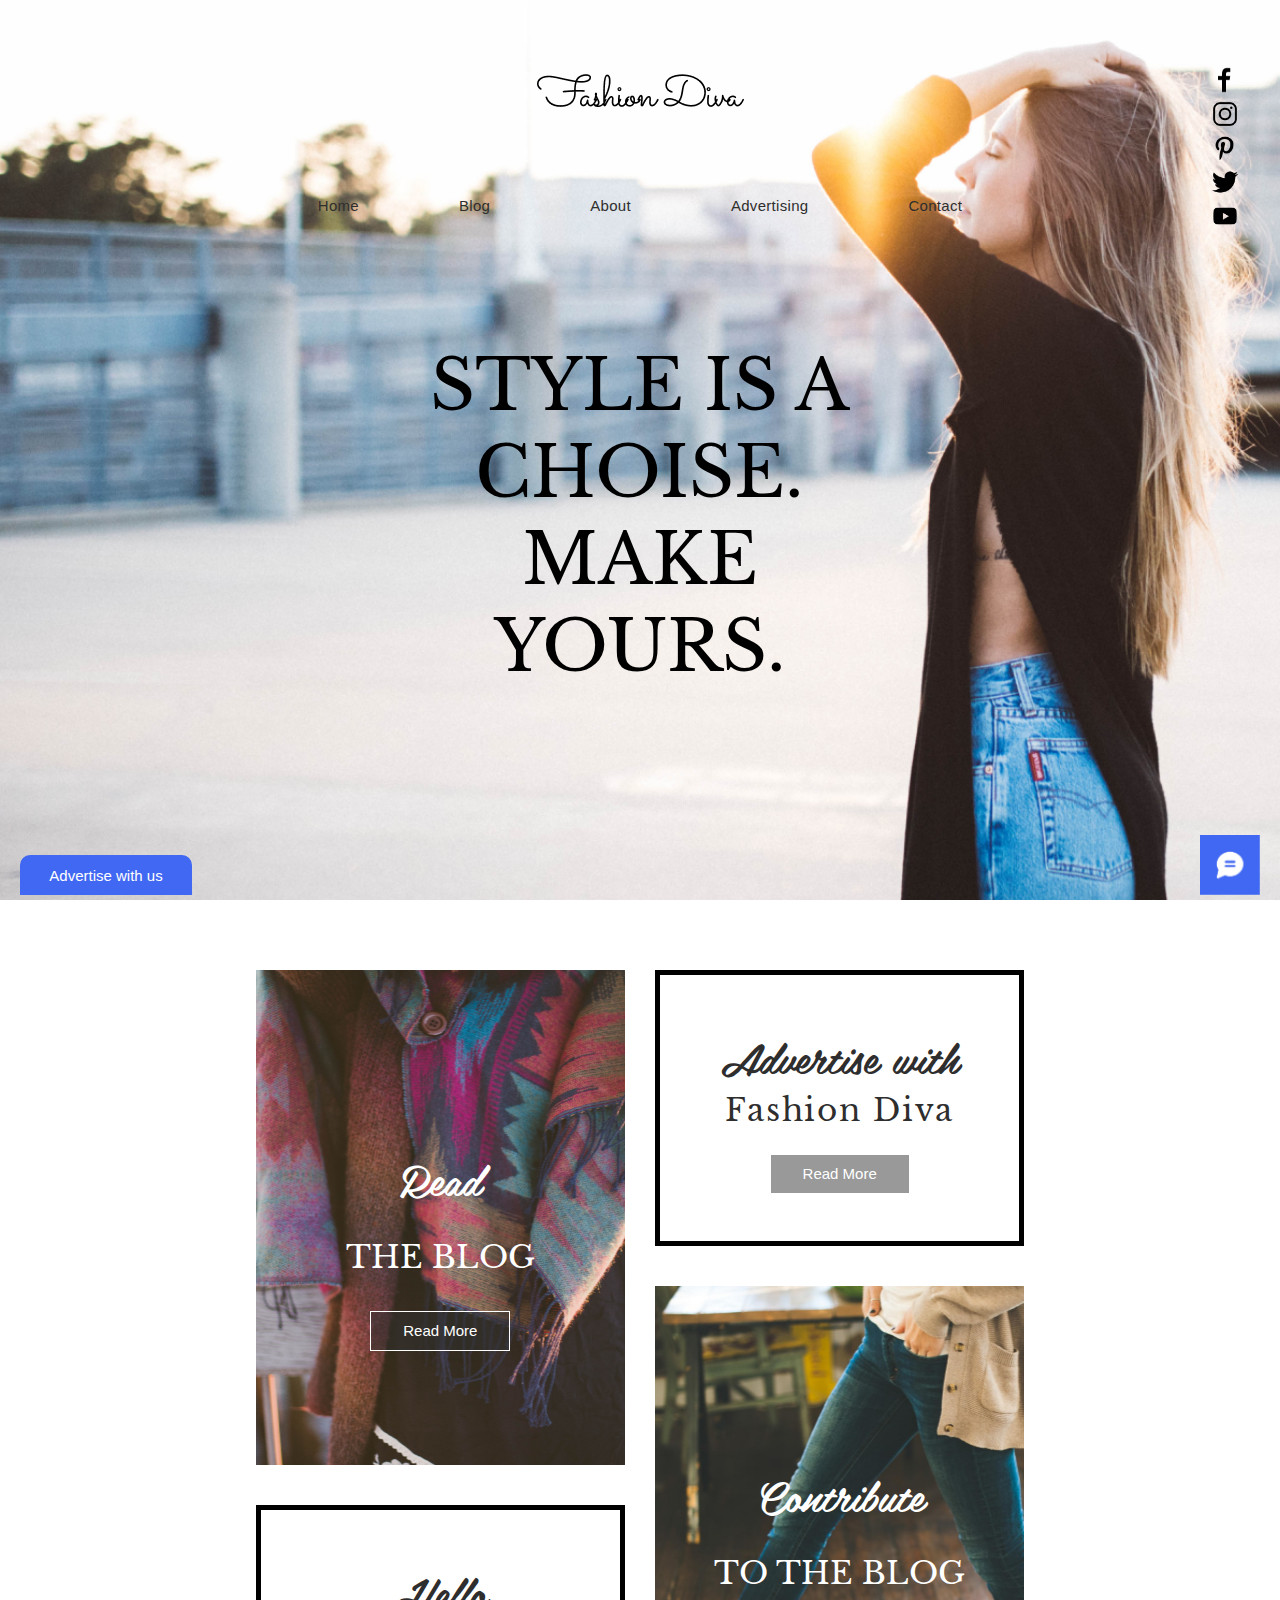
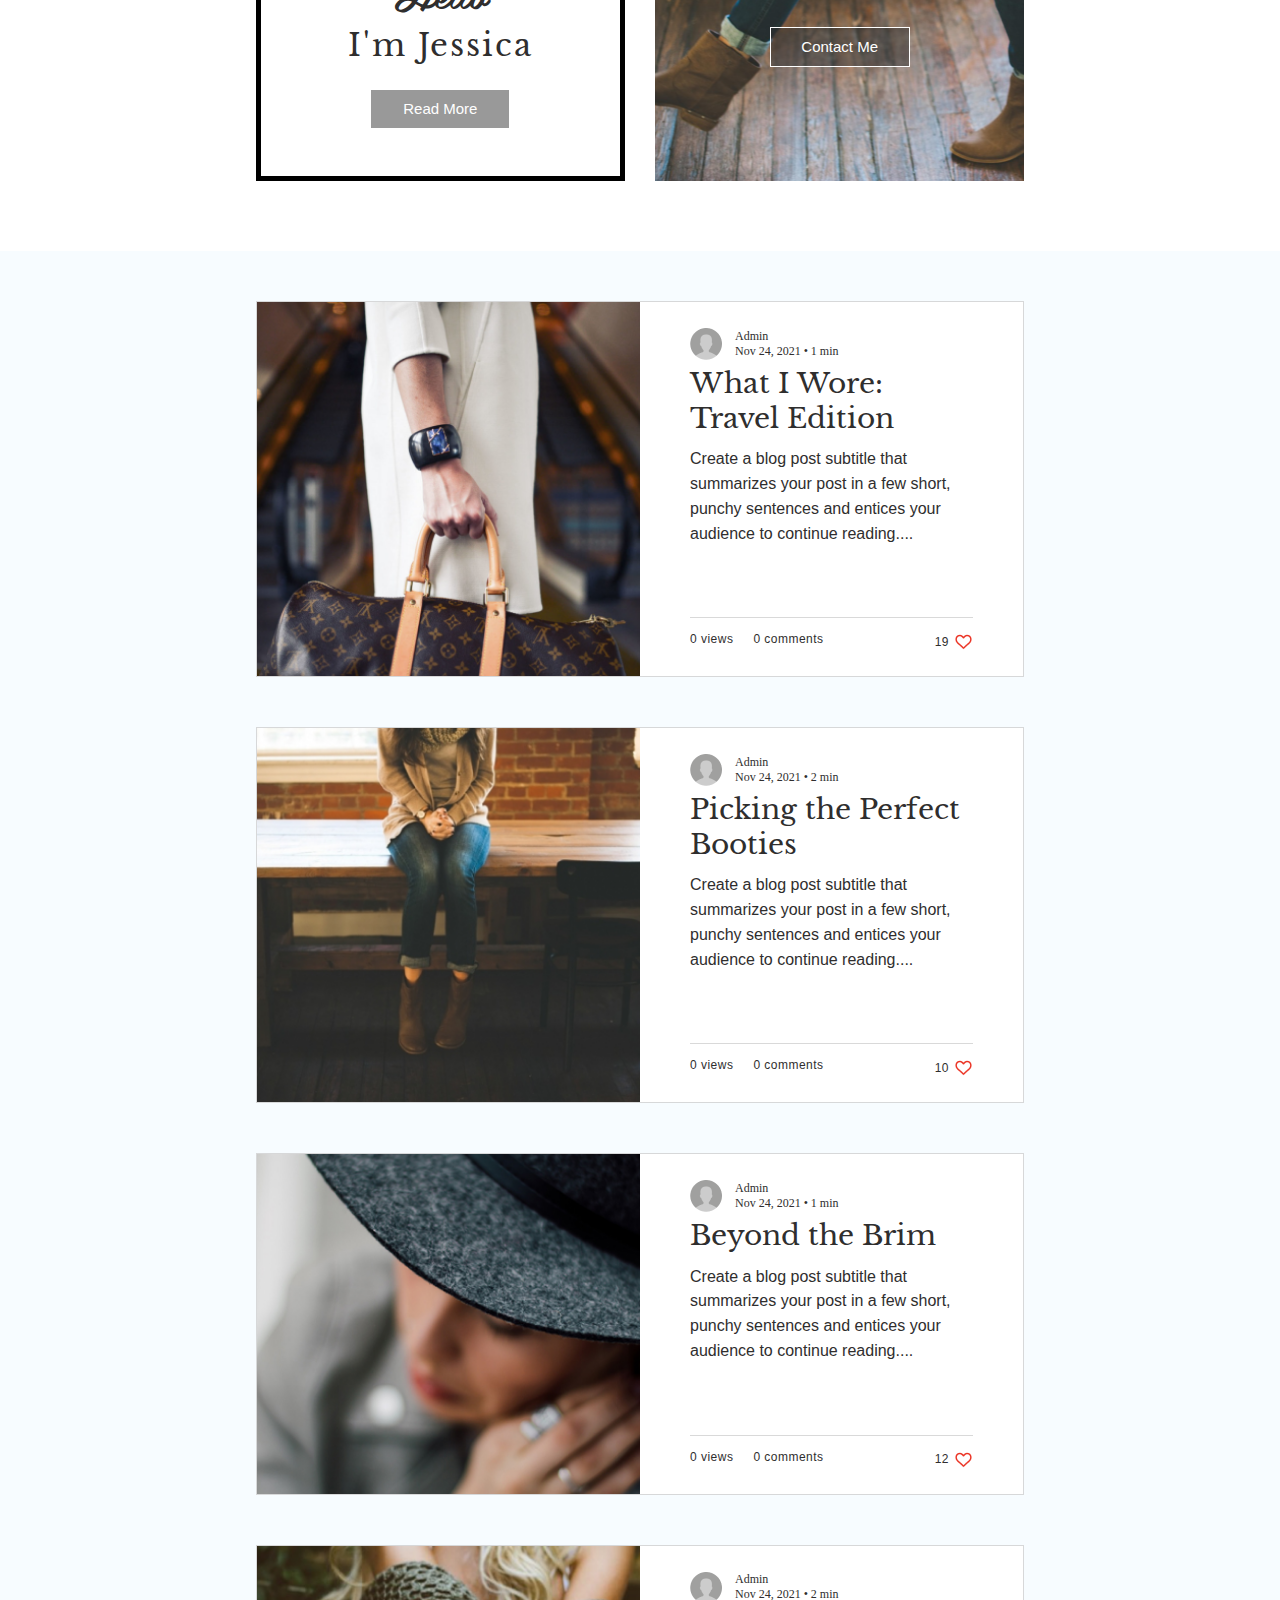
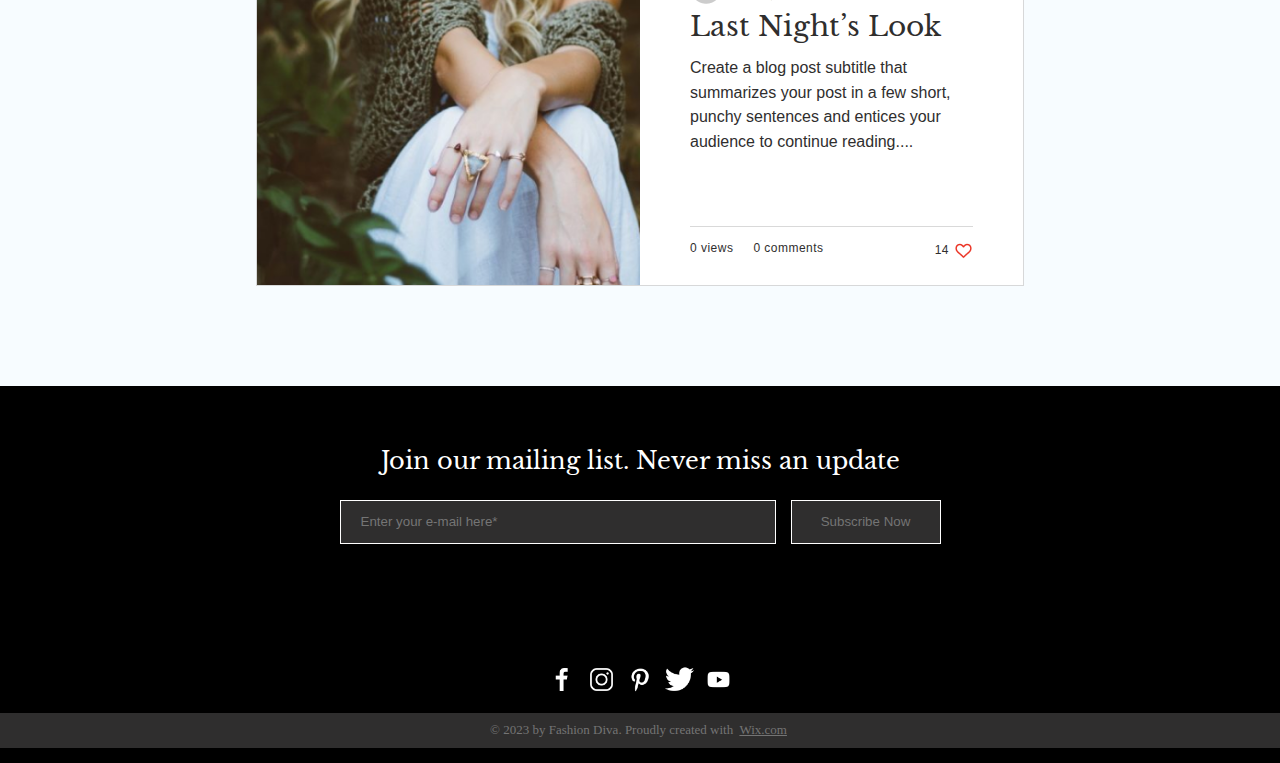
<file: index.html>
<!DOCTYPE html>
<html lang="en">
<head>
    <meta charset="UTF-8">
    <meta http-equiv="X-UA-Compatible" content="IE=edge">
    <meta name="viewport" content="width=device-width, initial-scale=1.0">
    <link rel="stylesheet" href="css/index.css">
    <title>index</title>
</head>
<body>
    <div class="bg">
        <header class="header header--margin">
            <a href="index.html"><img src="img/logo.png" alt="logo" class="header__logo"></a>
            <nav class="header__body">
                <ul class="header__menu">
                    <li><a href="index.html" class="burger-menu">Home</a></li>
                    <li><a href="blog.html" class="burger-menu">Blog</a></li>
                    <li><a href="about.html" class="burger-menu">About</a></li>                    
                    <li><a href="advertising.html" class="burger-menu">Advertising</a></li>
                    <li><a href="contact.html" class="burger-menu">Contact</a></li>
                </ul>
                <div class="burger-button">
                    <img src="img/burger.png" alt="burger" class="burger">
                </div>
            </nav>
        </header>
        <h1>style is a choise. make yours.</h1>
    </div>

    <div class="container">
        <div class="section section--m-p">
            <div class="section__read-the-blog">
                <span class="section__title-black">Read</span>
                <span class="section__uppercase">the blog</span>
                <form action="blog.html">
                    <button class="section__btn-grey">Read More</button>
                </form>
            </div>
            <div class="section__hello">
                <span class="section__title">Hello</span>
                <span class="section__name">I'm Jessica</span>
                <form action="about.html">
                    <button class="section__btn-grey">Read More</button>
                </form>
            </div>
            <div class="section__advertise-with">
                <span class="section__title">Advertise with</span>
                <span class="section__name">Fashion Diva</span>
                <form action="advertising.html">
                    <button class="section__btn-grey">Read More</button>
                </form>
            </div>
            <div class="section__contribute-to-the-blog">
                <span class="section__title-black">Contribute</span>
                <span class="section__uppercase">to the blog</span>
                <form action="contact.html">
                    <button class="section__btn-grey">Contact Me</button>
                </form>
            </div>
        </div>
    </div>
    
    <div class="content content--p">
        <div class="container">
            <div class="content__first">
                <img src="img/first-card.png" alt="first-card" class="first-card">
                <div class="content__discription">
                    <div class="admin">
                        <img src="img/admin.png" alt="admin">
                        <div class="admin-description-date">
                            <span>Admin</span>
                            <span>Nov 24, 2021 &bull; 1 min</span>
                        </div>
                    </div>
                    <div class="content__text">
                        <h2>What I Wore: Travel Edition</h2>
                        <p>Create a blog post subtitle that summarizes your post in a few short, punchy sentences and entices your audience to continue reading....</p>
                    </div>
                    <div class="content__line"></div>
                    <div class="content__likes">
                        <div class="likes__com-views">
                            <span>0 views</span>
                            <span>0 comments</span>
                        </div>
                        <div class="like">
                            <span>19</span>
                            <img src="img/like.png" alt="like">
                        </div>
                    </div>
                </div>
            </div>
            <div class="content__second">
                <img src="img/second-card.png" alt="second-card" class="second-card">
                <div class="content__discription">
                    <div class="admin">
                        <img src="img/admin.png" alt="admin">
                        <div class="admin-description-date">
                            <span>Admin</span>
                            <span>Nov 24, 2021 &bull; 2 min</span>
                        </div>
                    </div>
                    <div class="content__text">
                        <h2>Picking the Perfect Booties</h2>
                        <p>Create a blog post subtitle that summarizes your post in a few short, punchy sentences and entices your audience to continue reading....</p>
                    </div>
                    <div class="content__line"></div>
                    <div class="content__likes">
                        <div class="likes__com-views">
                            <span>0 views</span>
                            <span>0 comments</span>
                        </div>
                        <div class="like">
                            <span>10</span>
                            <img src="img/like.png" alt="like">
                        </div>
                    </div>
                </div>
            </div>
            <div class="content__third">
                <img src="img/third-card.png" alt="third-card" class="third-card">
                <div class="content__discription">
                    <div class="admin">
                        <img src="img/admin.png" alt="admin">
                        <div class="admin-description-date">
                            <span>Admin</span>
                            <span>Nov 24, 2021 &bull; 1 min</span>
                        </div>
                    </div>
                    <div class="content__text">
                        <h2>Beyond the Brim</h2>
                        <p>Create a blog post subtitle that summarizes your post in a few short, punchy sentences and entices your audience to continue reading....</p>
                    </div>
                    <div class="content__line"></div>
                    <div class="content__likes">
                        <div class="likes__com-views">
                            <span>0 views</span>
                            <span>0 comments</span>
                        </div>
                        <div class="like">
                            <span>12</span>
                            <img src="img/like.png" alt="like">
                        </div>
                    </div>
                </div>
            </div>
            <div class="content__fourth">
                <img src="img/fourth-card.png" alt="fourth-card" class="fourth-card">
                <div class="content__discription">
                    <div class="admin">
                        <img src="img/admin.png" alt="admin">
                        <div class="admin-description-date">
                            <span>Admin</span>
                            <span>Nov 24, 2021 &bull; 2 min</span>
                        </div>
                    </div>
                    <div class="content__text">
                        <h2>Last Night&rsquo;s Look</h2>
                        <p>Create a blog post subtitle that summarizes your post in a few short, punchy sentences and entices your audience to continue reading....</p>
                    </div>
                    <div class="content__line"></div>
                    <div class="content__likes">
                        <div class="likes__com-views">
                            <span>0 views</span>
                            <span>0 comments</span>
                        </div>
                        <div class="like">
                            <span>14</span>
                            <img src="img/like.png" alt="like">
                        </div>
                    </div>
                </div>
            </div>
        </div>
    </div>

    <footer class="footer">
        <h2>Join our mailing list. Never miss an update</h2>
        <div class="footer__inputs">
            <form action="404.html">
                <input type="text" placeholder="Enter your e-mail here*">
                <button>Subscribe Now</button>
            </form>
        </div>
        <div class="footer__social-networks">
            <a href="#"><img src="img/Facebookw.png" alt=""></a>
            <a href="#"><img src="img/Instagramw.png" alt=""></a>
            <a href="#"><img src="img/Pinterestw.png" alt=""></a>
            <a href="#"><img src="img/Twitterw.png" alt=""></a>
            <a href="#"><img src="img/YouTubew.png" alt=""></a>
        </div>
        <div class="footer__text-in-grey">
            <p>&copy; 2023 by Fashion Diva. Proudly created with <a href="#">Wix.com</a> </p>
        </div>
    </footer>

    <div class="fixed-social-networks">
        <a href="#"><img src="img/Facebook.png" alt=""></a>
        <a href="#"><img src="img/Instagram.png" alt=""></a>
        <a href="#"><img src="img/Pinterest.png" alt=""></a>
        <a href="#"><img src="img/Twitter.png" alt=""></a>
        <a href="#"><img src="img/YouTube.png" alt=""></a>
    </div>

    <button class="fixed-button">
        <span>Advertise with us</span>
    </button>

    <a href="#"><img src="img/bluefixed.png" alt="" class="chat-massage-button"></a>

    <script src="js/burger.js"></script>
</body>
</html>
</file>
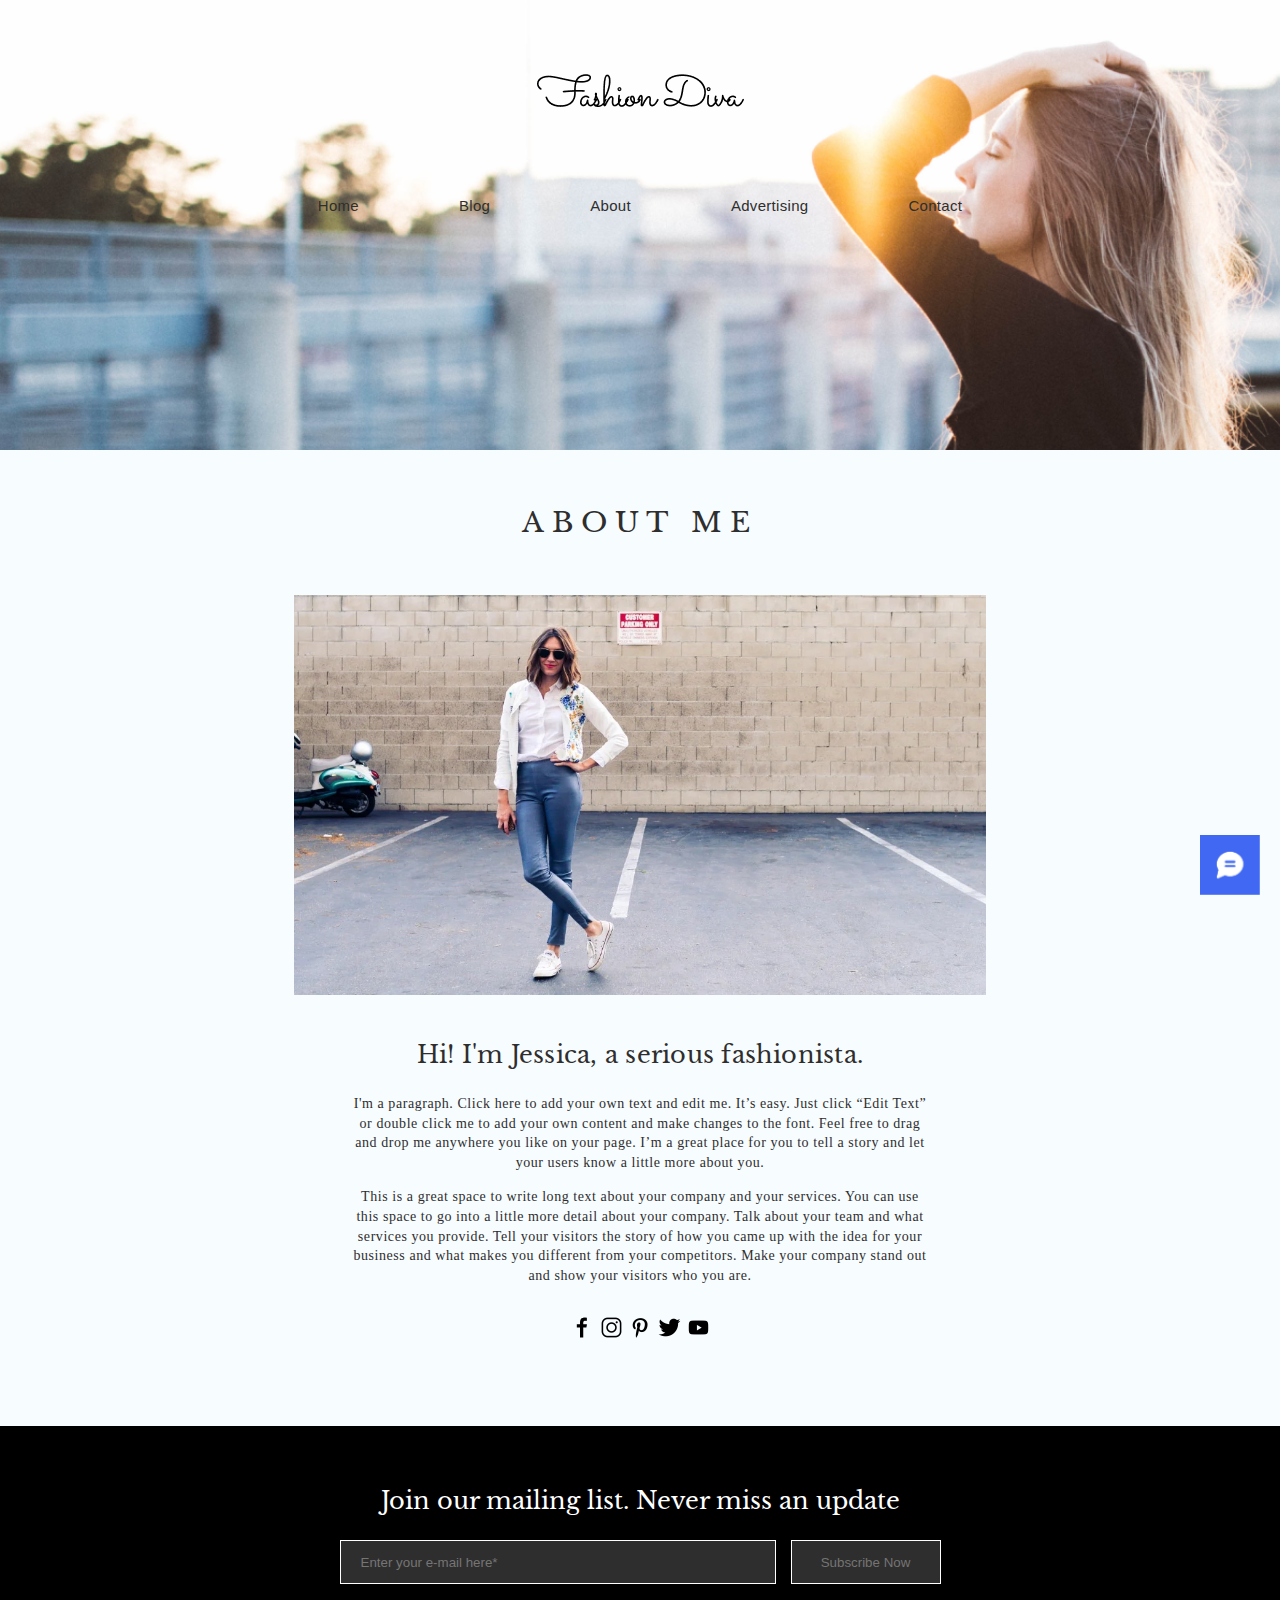
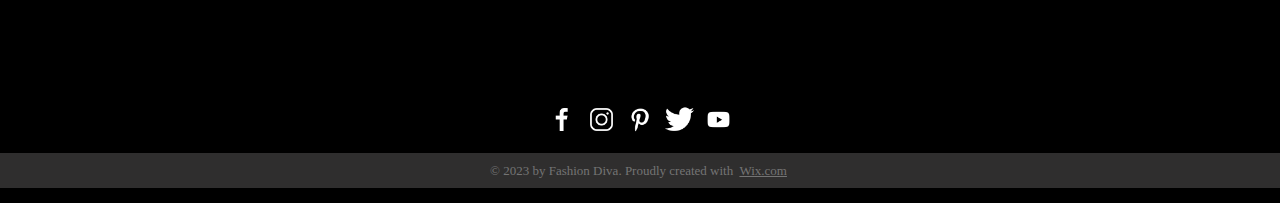
<file: about.html>
<!DOCTYPE html>
<html lang="en">
<head>
    <meta charset="UTF-8">
    <meta http-equiv="X-UA-Compatible" content="IE=edge">
    <meta name="viewport" content="width=device-width, initial-scale=1.0">
    <link rel="stylesheet" href="css/about.css">
    <title>About</title>
</head>
<body>
    <div class="bg">
        <header class="header header--m">
            <a href="index.html"><img src="img/logo.png" alt="logo" class="header__logo"></a>
            <nav class="header__body">
                <ul class="header__menu">
                    <li><a href="index.html" class="burger-menu">Home</a></li>
                    <li><a href="blog.html" class="burger-menu">Blog</a></li>
                    <li><a href="about.html" class="burger-menu">About</a></li>                    
                    <li><a href="advertising.html" class="burger-menu">Advertising</a></li>
                    <li><a href="contact.html" class="burger-menu">Contact</a></li>
                </ul>
                <div class="burger-button">
                    <img src="img/burger.png" alt="burger" class="burger">
                </div>
            </nav>
        </header>
    </div>
    
    <div class="content content--p">
        <div class="container">
            <h1>about me</h1>
            <img src="img/about.jpg" alt="about">
            <div class="content__text">
                <h2>Hi! I'm Jessica, a serious fashionista.</h2>
                <p>I'm a paragraph. Click here to add your own text and edit me. It&rsquo;s easy. Just click “Edit Text” or double click me to add your own content and make changes to the font. Feel free to drag and drop me anywhere you like on your page. I’m a great place for you to tell a story and let your users know a little more about you.</p>
                <p>This is a great space to write long text about your company and your services. You can use this space to go into a little more detail about your company. Talk about your team and what services you provide. Tell your visitors the story of how you came up with the idea for your business and what makes you different from your competitors. Make your company stand out and show your visitors who you are.</p>
                <div class="content__text-social-networks">
                    <a href="#"><img src="img/Facebook.png" alt=""></a>
                    <a href="#"><img src="img/Instagram.png" alt=""></a>
                    <a href="#"><img src="img/Pinterest.png" alt=""></a>
                    <a href="#"><img src="img/Twitter.png" alt=""></a>
                    <a href="#"><img src="img/YouTube.png" alt=""></a>
                </div>
            </div>
        </div>
    </div>

    <footer class="footer">
        <h2>Join our mailing list. Never miss an update</h2>
        <div class="footer__inputs">
            <form action="404.html">
                <input type="text" placeholder="Enter your e-mail here*">
                <button>Subscribe Now</button>
            </form>
        </div>
        <div class="footer__social-networks">
            <a href="#"><img src="img/Facebookw.png" alt=""></a>
            <a href="#"><img src="img/Instagramw.png" alt=""></a>
            <a href="#"><img src="img/Pinterestw.png" alt=""></a>
            <a href="#"><img src="img/Twitterw.png" alt=""></a>
            <a href="#"><img src="img/YouTubew.png" alt=""></a>
        </div>
        <div class="footer__text-in-grey">
            <p>&copy; 2023 by Fashion Diva. Proudly created with <a href="#">Wix.com</a> </p>
        </div>
    </footer>

    <a href="#"><img src="img/bluefixed.png" alt="" class="chat-massage-button"></a>

    <script src="js/burger.js"></script>
</body>
</html>
</file>
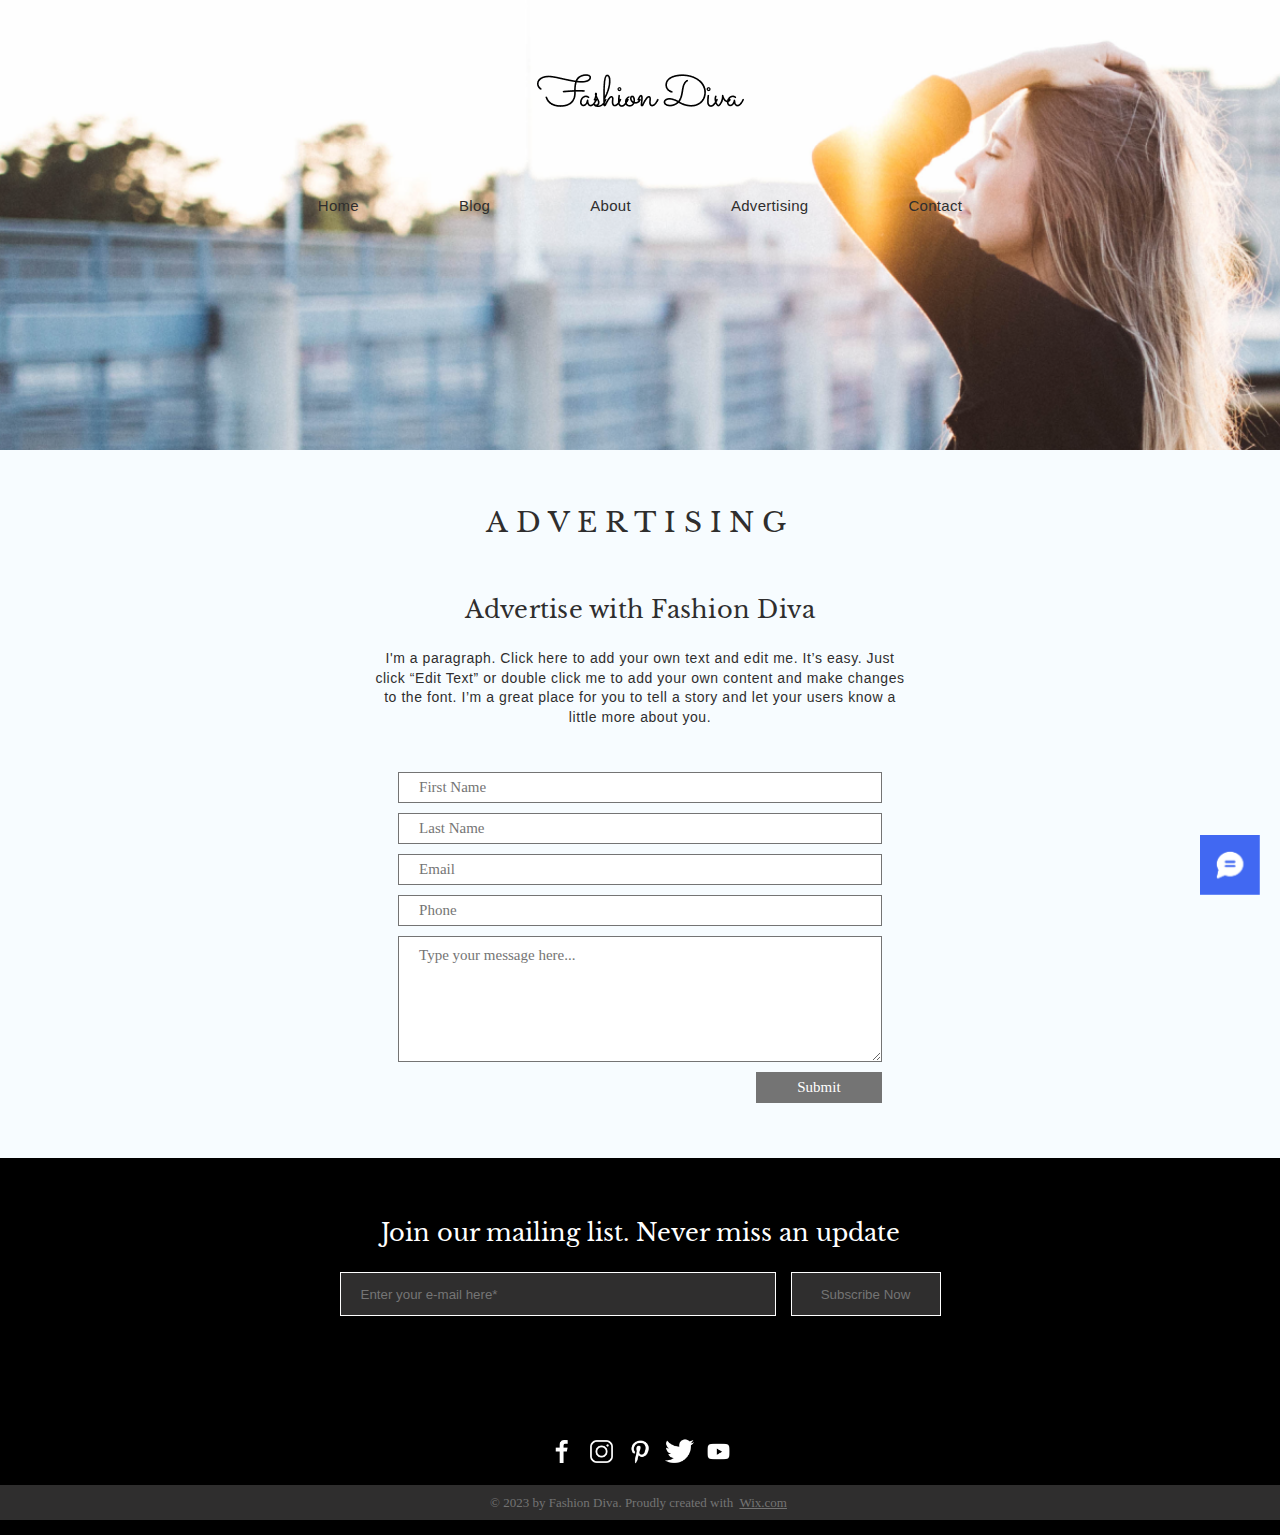
<file: advertising.html>
<!DOCTYPE html>
<html lang="en">
<head>
    <meta charset="UTF-8">
    <meta http-equiv="X-UA-Compatible" content="IE=edge">
    <meta name="viewport" content="width=device-width, initial-scale=1.0">
    <link rel="stylesheet" href="css/advertising.css">
    <title>About</title>
</head>
<body>
    <div class="bg">
        <header class="header header--m">
            <a href="index.html"><img src="img/logo.png" alt="logo" class="header__logo"></a>
            <nav class="header__body">
                <ul class="header__menu">
                    <li><a href="index.html" class="burger-menu">Home</a></li>
                    <li><a href="blog.html" class="burger-menu">Blog</a></li>
                    <li><a href="about.html" class="burger-menu">About</a></li>                    
                    <li><a href="advertising.html" class="burger-menu">Advertising</a></li>
                    <li><a href="contact.html" class="burger-menu">Contact</a></li>
                </ul>
                <div class="burger-button">
                    <img src="img/burger.png" alt="burger" class="burger">
                </div>
            </nav>
        </header>
    </div>
    
    <div class="content content--p">
        <div class="container">
            <h1>advertising</h1>
            <div class="content__text">
                <h2>Advertise with Fashion Diva</h2>
                <p>I'm a paragraph. Click here to add your own text and edit me. It&rsquo;s easy. Just click “Edit Text” or double click me to add your own content and make changes to the font. I’m a great place for you to tell a story and let your users know a little more about you.</p>
                <div class="content__forms">
                    <form action="404.html">
                        <input type="text" placeholder="First Name" class="content__forms-input">
                        <input type="text" placeholder="Last Name" class="content__forms-input">
                        <input type="email" placeholder="Email" class="content__forms-input">
                        <input type="number" placeholder="Phone" class="content__forms-input">
                        <textarea name="text" placeholder="Type your message here..."></textarea>
                        <button class="content__forms-button">Submit</button>
                    </form>
                </div>
            </div>
        </div>
    </div>

    <footer class="footer">
        <h2>Join our mailing list. Never miss an update</h2>
        <div class="footer__inputs">
            <form action="404.html">
                <input type="text" placeholder="Enter your e-mail here*">
                <button>Subscribe Now</button>
            </form>
        </div>
        <div class="footer__social-networks">
            <a href="#"><img src="img/Facebookw.png" alt=""></a>
            <a href="#"><img src="img/Instagramw.png" alt=""></a>
            <a href="#"><img src="img/Pinterestw.png" alt=""></a>
            <a href="#"><img src="img/Twitterw.png" alt=""></a>
            <a href="#"><img src="img/YouTubew.png" alt=""></a>
        </div>
        <div class="footer__text-in-grey">
            <p>&copy; 2023 by Fashion Diva. Proudly created with <a href="#">Wix.com</a> </p>
        </div>
    </footer>

    <a href="#"><img src="img/bluefixed.png" alt="" class="chat-massage-button"></a>

    <script src="js/burger.js"></script>
</body>
</html>
</file>
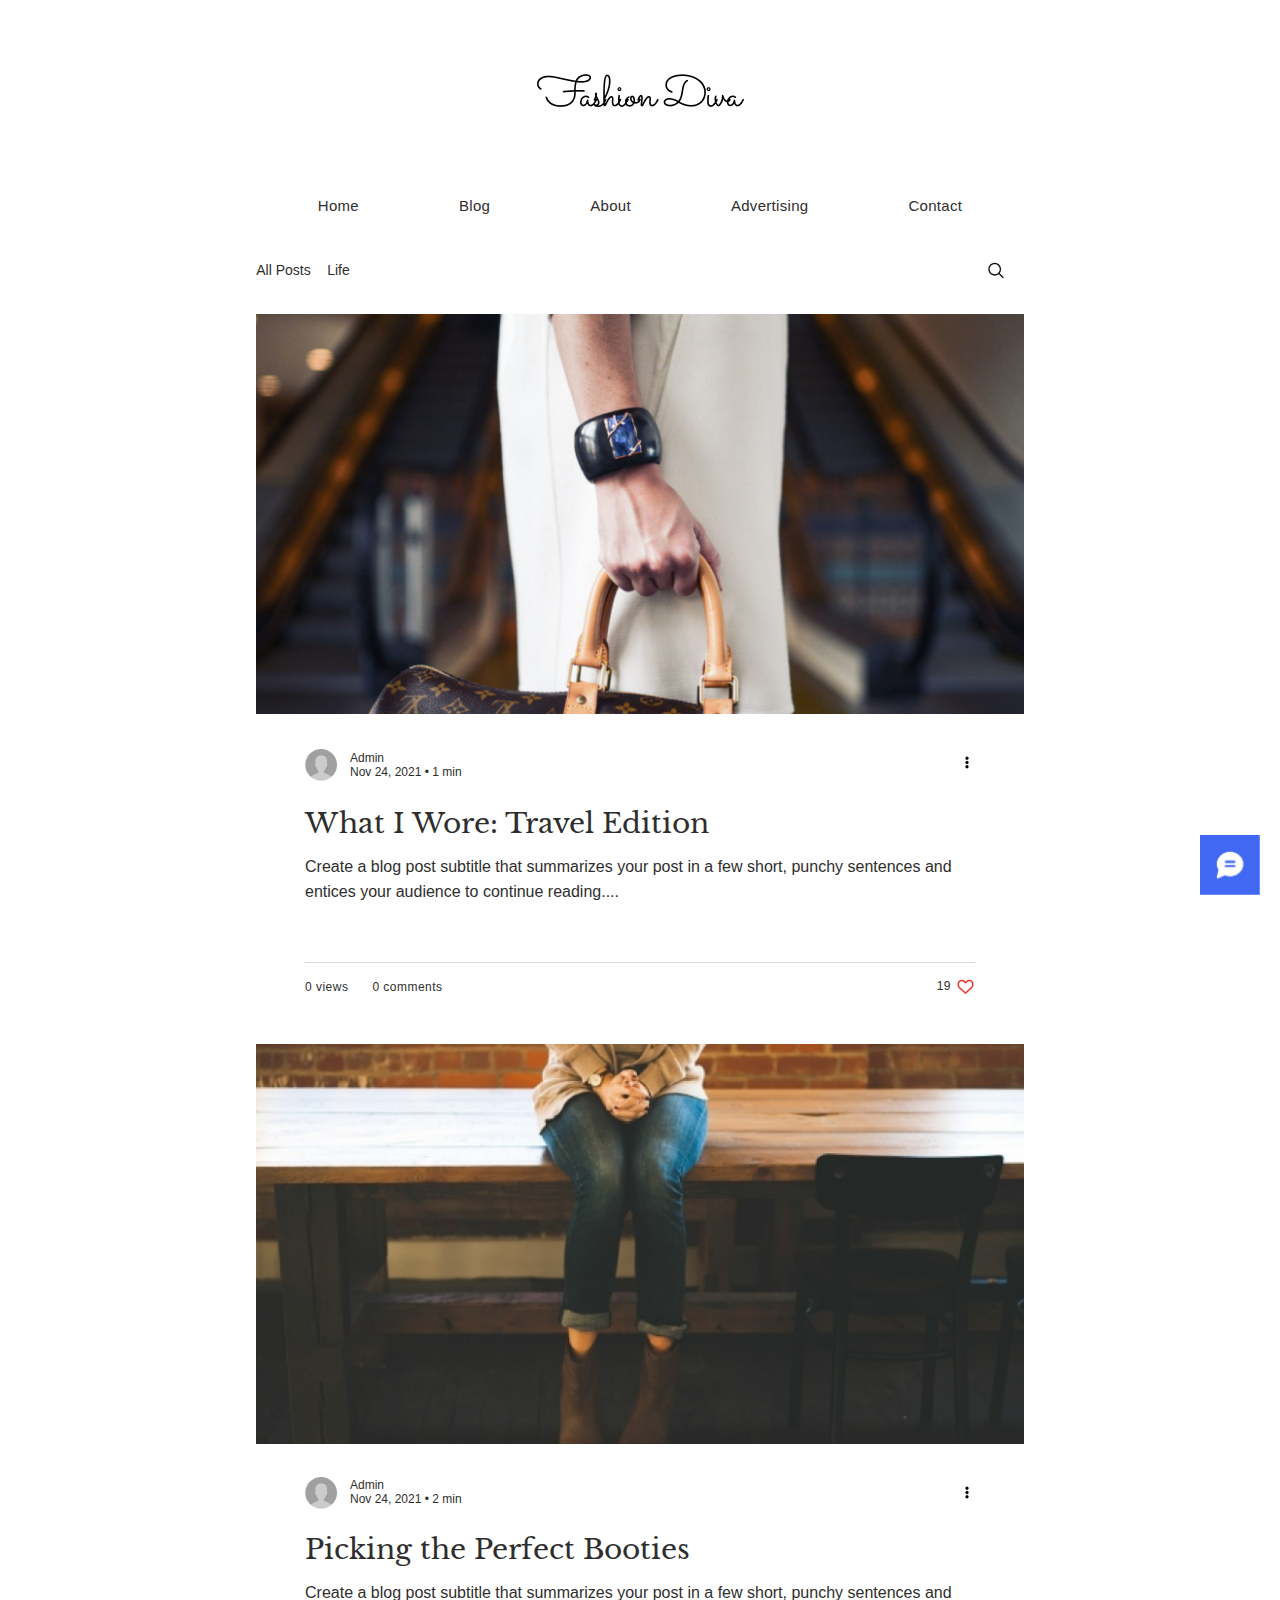
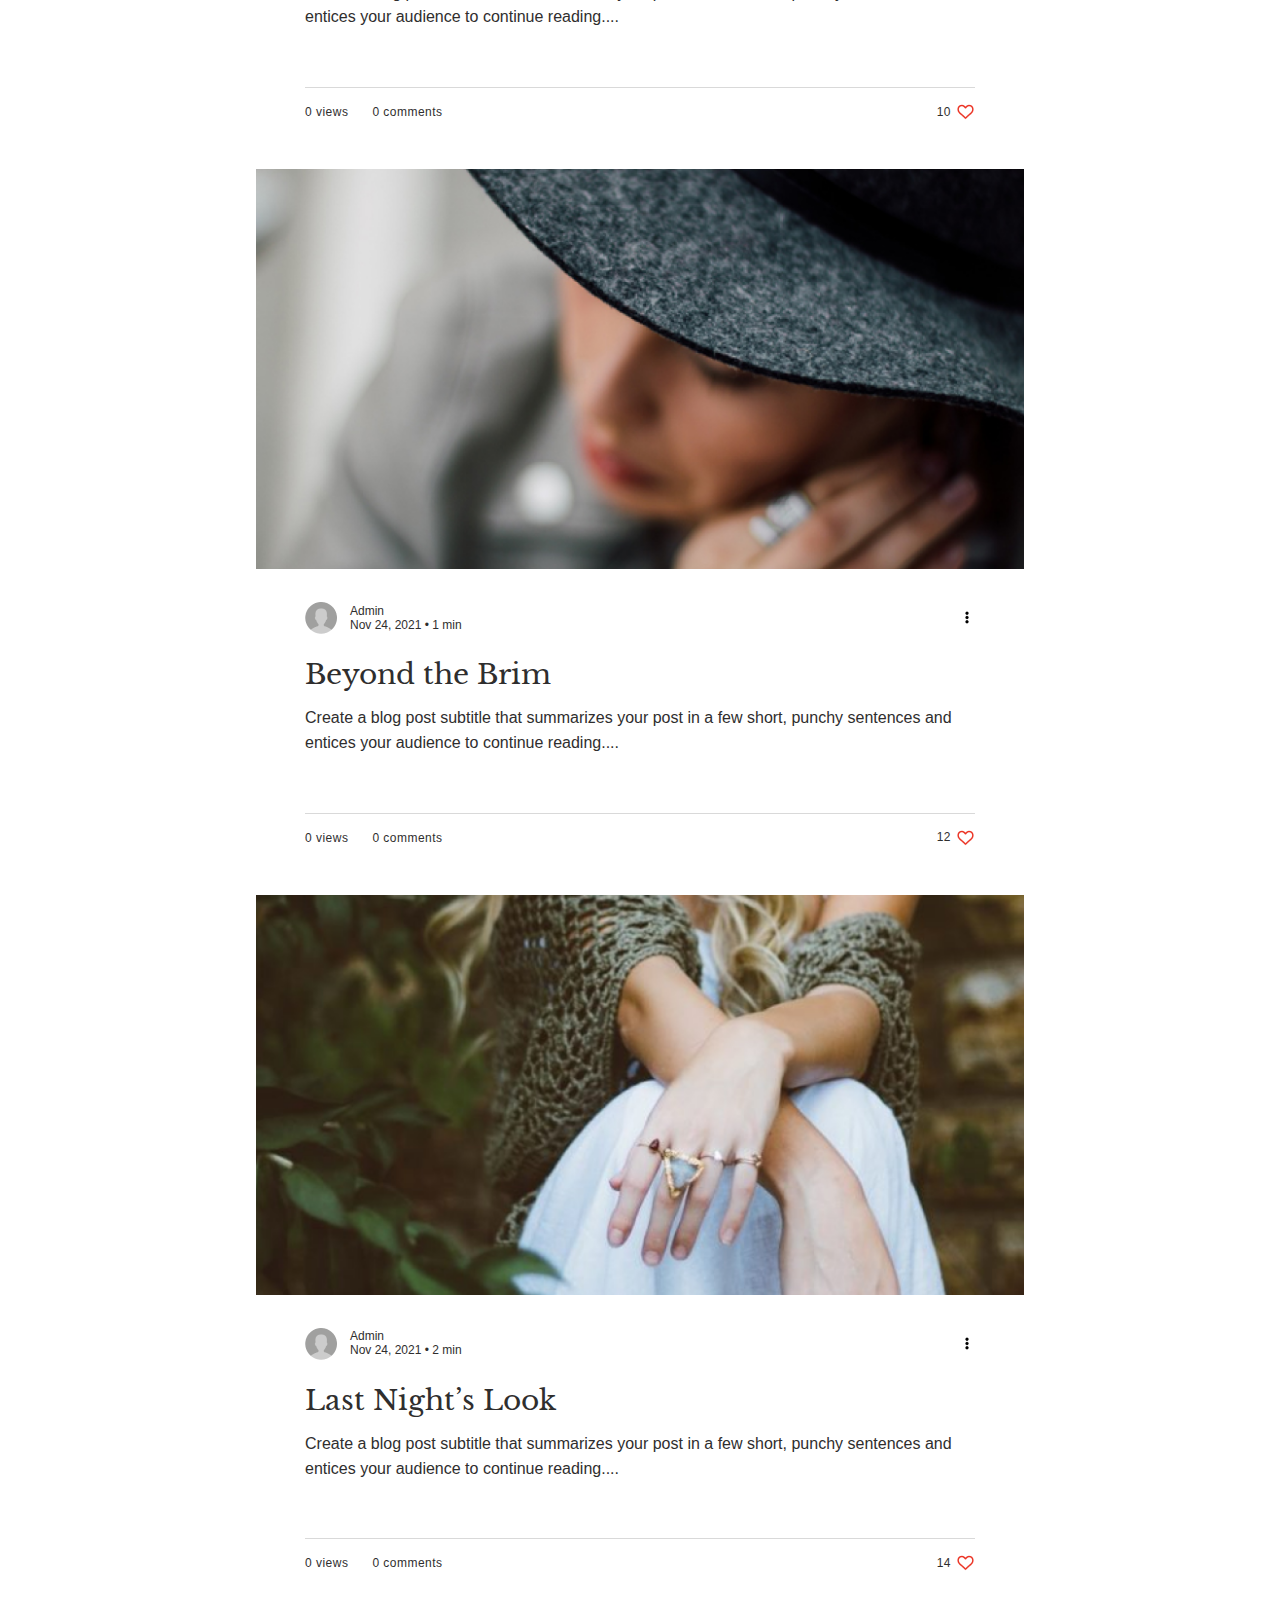
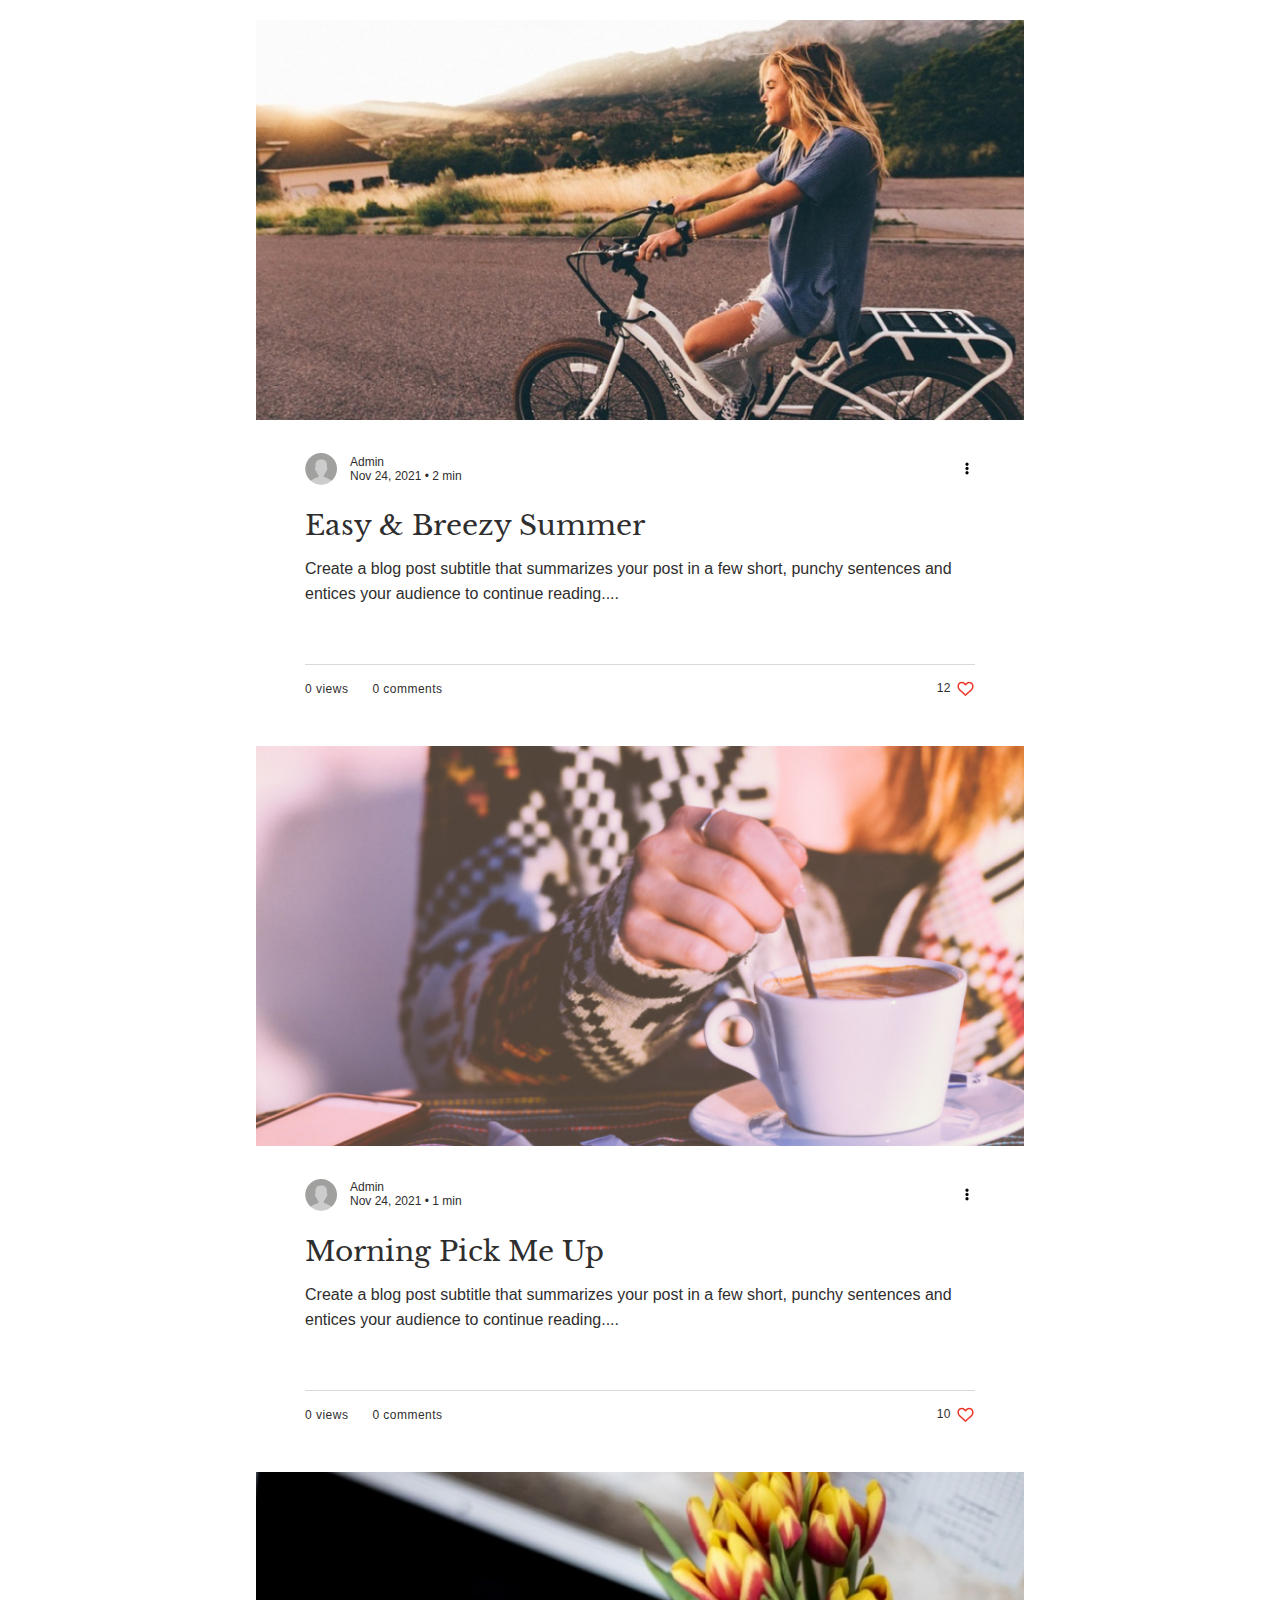
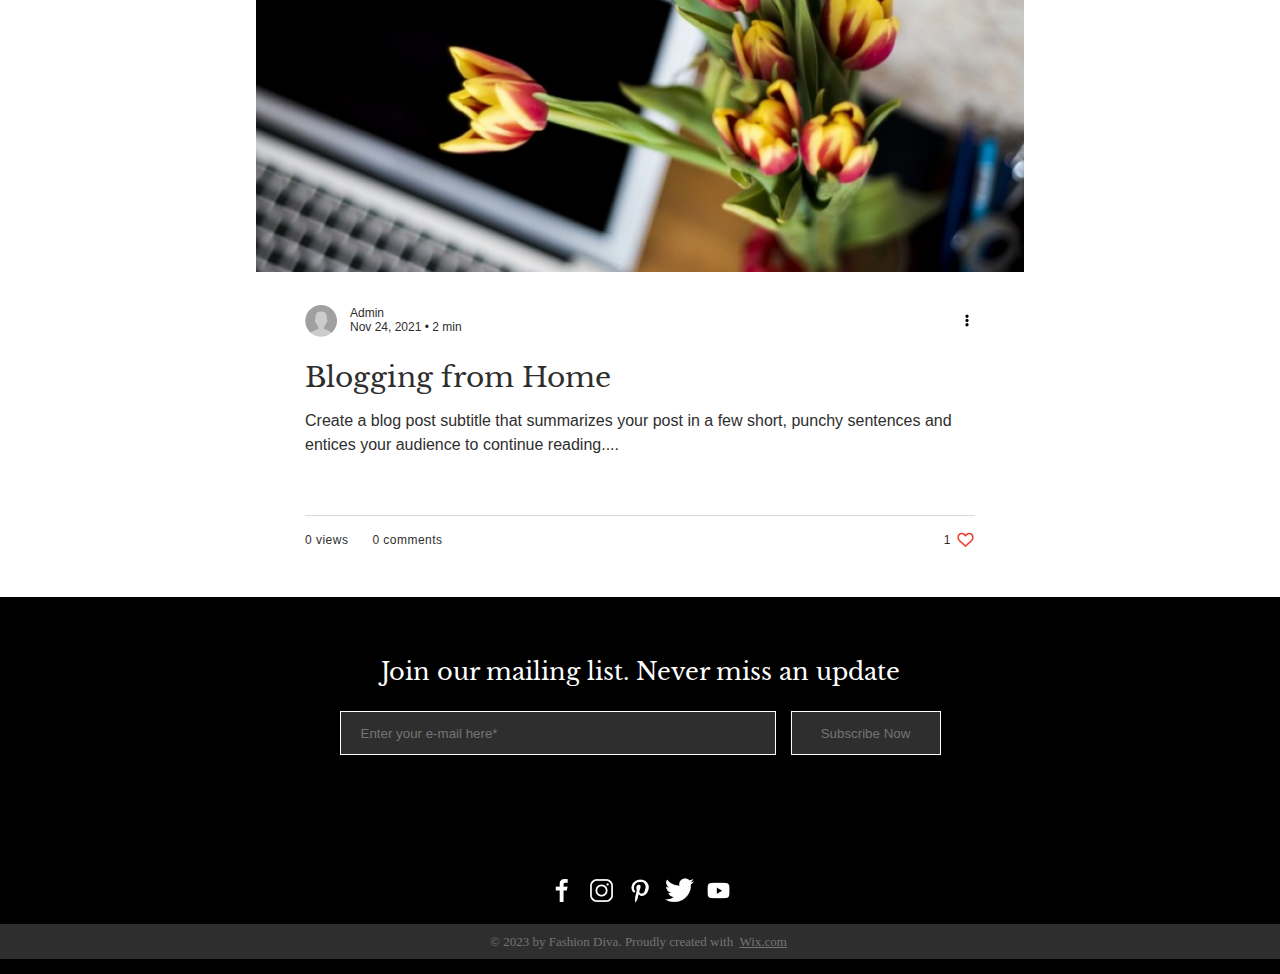
<file: blog.html>
<!DOCTYPE html>
<html lang="en">
<head>
    <meta charset="UTF-8">
    <meta http-equiv="X-UA-Compatible" content="IE=edge">
    <meta name="viewport" content="width=device-width, initial-scale=1.0">
    <link rel="stylesheet" href="css/blog.css">
    <title>Blog</title>
</head>
<body>
    <header class="header">
        <a href="index.html"><img src="img/logo.png" alt="logo" class="header__logo"></a>
        <nav class="header__body">
            <ul class="header__menu">
                <li><a href="index.html" class="burger-menu">Home</a></li>
                <li><a href="blog.html" class="burger-menu">Blog</a></li>
                <li><a href="about.html" class="burger-menu">About</a></li>                    
                <li><a href="advertising.html" class="burger-menu">Advertising</a></li>
                <li><a href="contact.html" class="burger-menu">Contact</a></li>
            </ul>
            <div class="burger-button">
                <img src="img/burger.png" alt="burger" class="burger">
            </div>
        </nav>
    </header>

    <div class="container">
        <div class="section">
            <div class="section__search">
                <div class="section__search-text">
                    <div class="section__search-all-posts">
                        <a href="#"><span>All Posts</span></a>
                    </div>
                    <div class="section__search-life">
                        <a href="#"><span>Life</span></a>
                    </div>
                </div>
                <div class="section__search-line">
                    <a href="#"><img src="img/search.png" alt="search"></a>
                </div>
            </div>
            <div class="section__landing section__landing--m">
                <div class="section__landing-first">
                    <img src="img/first card.png" alt="first card" class="first-card">
                    <div class="section__landing-first-description">
                        <div class="section__admin-description">
                            <img src="img/admin.png" alt="admin">
                            <div class="admin-description-date">
                                <div>Admin</div>
                                <div>Nov 24, 2021 &bull; 1 min</div>
                            </div>
                            <a href=""><img src="img/Menu Vertical.png" alt="menu"></a>
                        </div>
                        <div class="section__description">
                            <h2>What I Wore: Travel Edition</h2>
                            <p>Create a blog post subtitle that summarizes your post in a few short, punchy sentences and entices your audience to continue reading....</p>
                        </div>
                        <div class="section__line"></div>
                        <div class="section__likes">
                            <div class="likes__com-views">
                                <span>0 views</span>
                                <span>0 comments</span>
                            </div>
                            <div class="like">
                                <span>19</span>
                                <img src="img/like.png" alt="like">
                            </div>
                        </div>
                    </div>
                </div>

                <div class="section__landing-second">
                    <img src="img/second card.png" alt="second card" class="second-card">
                    <div class="section__landing-second-description">
                        <div class="section__admin-description">
                            <img src="img/admin.png" alt="admin">
                            <div class="admin-description-date">
                                <span>Admin</span>
                                <span>Nov 24, 2021 &bull; 2 min</span>
                            </div>
                            <img src="img/Menu Vertical.png" alt="menu">
                        </div>
                        <div class="section__description">
                            <h2>Picking the Perfect Booties</h2>
                            <p>Create a blog post subtitle that summarizes your post in a few short, punchy sentences and entices your audience to continue reading....</p>
                        </div>
                        <div class="section__line"></div>
                        <div class="section__likes">
                            <div class="likes__com-views">
                                <span>0 views</span>
                                <span>0 comments</span>
                            </div>
                            <div class="like">
                                <span>10</span>
                                <img src="img/like.png" alt="like">
                            </div>
                        </div>
                    </div>
                </div>

                <div class="section__landing-third">
                    <img src="img/third card.png" alt="third card" class="third-card">
                    <div class="section__landing-third-description">
                        <div class="section__admin-description">
                            <img src="img/admin.png" alt="admin">
                            <div class="admin-description-date">
                                <span>Admin</span>
                                <span>Nov 24, 2021 &bull; 1 min</span>
                            </div>
                            <img src="img/Menu Vertical.png" alt="menu">
                        </div>
                        <div class="section__description">
                            <h2>Beyond the Brim</h2>
                            <p>Create a blog post subtitle that summarizes your post in a few short, punchy sentences and entices your audience to continue reading....</p>
                        </div>
                        <div class="section__line"></div>
                        <div class="section__likes">
                            <div class="likes__com-views">
                                <span>0 views</span>
                                <span>0 comments</span>
                            </div>
                            <div class="like">
                                <span>12</span>
                                <img src="img/like.png" alt="like">
                            </div>
                        </div>
                    </div>
                </div>

                <div class="section__landing-fourth">
                    <img src="img/fourth card.png" alt="fourth card" class="fourth-card">
                    <div class="section__landing-fourth-description">
                        <div class="section__admin-description">
                            <img src="img/admin.png" alt="admin">
                            <div class="admin-description-date">
                                <span>Admin</span>
                                <span>Nov 24, 2021 &bull; 2 min</span>
                            </div>
                            <img src="img/Menu Vertical.png" alt="menu">
                        </div>
                        <div class="section__description">
                            <h2>Last Night&rsquo;s Look</h2>
                            <p>Create a blog post subtitle that summarizes your post in a few short, punchy sentences and entices your audience to continue reading....</p>
                        </div>
                        <div class="section__line"></div>
                        <div class="section__likes">
                            <div class="likes__com-views">
                                <span>0 views</span>
                                <span>0 comments</span>
                            </div>
                            <div class="like">
                                <span>14</span>
                                <img src="img/like.png" alt="like">
                            </div>
                        </div>
                    </div>
                </div>

                <div class="section__landing-fifth">
                    <img src="img/fifth card.png" alt="fifth card" class="fifth-card">
                    <div class="section__landing-fifth-description">
                        <div class="section__admin-description">
                            <img src="img/admin.png" alt="admin">
                            <div class="admin-description-date">
                                <span>Admin</span>
                                <span>Nov 24, 2021 &bull; 2 min</span>
                            </div>
                            <img src="img/Menu Vertical.png" alt="menu">
                        </div>
                        <div class="section__description">
                            <h2>Easy & Breezy Summer</h2>
                            <p>Create a blog post subtitle that summarizes your post in a few short, punchy sentences and entices your audience to continue reading....</p>
                        </div>
                        <div class="section__line"></div>
                        <div class="section__likes">
                            <div class="likes__com-views">
                                <span>0 views</span>
                                <span>0 comments</span>
                            </div>
                            <div class="like">
                                <span>12</span>
                                <img src="img/like.png" alt="like">
                            </div>
                        </div>
                    </div>
                </div>

                <div class="section__landing-sixth">
                    <img src="img/sixth card.png" alt="sixth card" class="sixth-card">
                    <div class="section__landing-sixth-description">
                        <div class="section__admin-description">
                            <img src="img/admin.png" alt="admin">
                            <div class="admin-description-date">
                                <span>Admin</span>
                                <span>Nov 24, 2021 &bull; 1 min</span>
                            </div>
                            <img src="img/Menu Vertical.png" alt="menu">
                        </div>
                        <div class="section__description">
                            <h2>Morning Pick Me Up</h2>
                            <p>Create a blog post subtitle that summarizes your post in a few short, punchy sentences and entices your audience to continue reading....</p>
                        </div>
                        <div class="section__line"></div>
                        <div class="section__likes">
                            <div class="likes__com-views">
                                <span>0 views</span>
                                <span>0 comments</span>
                            </div>
                            <div class="like">
                                <span>10</span>
                                <img src="img/like.png" alt="like">
                            </div>
                        </div>
                    </div>
                </div>

                <div class="section__landing-seventh">
                    <img src="img/seventh card.png" alt="seventh card" class="seventh-card">
                    <div class="section__landing-seventh-description">
                        <div class="section__admin-description">
                            <img src="img/admin.png" alt="admin">
                            <div class="admin-description-date">
                                <span>Admin</span>
                                <span>Nov 24, 2021 &bull; 2 min</span>
                            </div>
                            <img src="img/Menu Vertical.png" alt="menu">
                        </div>
                        <div class="section__description">
                            <h2>Blogging from Home</h2>
                            <p>Create a blog post subtitle that summarizes your post in a few short, punchy sentences and entices your audience to continue reading....</p>
                        </div>
                        <div class="section__line"></div>
                        <div class="section__likes">
                            <div class="likes__com-views">
                                <span>0 views</span>
                                <span>0 comments</span>
                            </div>
                            <div class="like">
                                <span>1</span>
                                <img src="img/like.png" alt="like">
                            </div>
                        </div>
                    </div>
                </div>

            </div>
        </div>
    </div>
    

    <footer class="footer">
        <h2>Join our mailing list. Never miss an update</h2>
        <div class="footer__inputs">
            <form action="404.html">
                <input type="text" placeholder="Enter your e-mail here*">
                <button>Subscribe Now</button>
            </form>
        </div>
        <div class="footer__social-networks">
            <a href="#"><img src="img/Facebookw.png" alt=""></a>
            <a href="#"><img src="img/Instagramw.png" alt=""></a>
            <a href="#"><img src="img/Pinterestw.png" alt=""></a>
            <a href="#"><img src="img/Twitterw.png" alt=""></a>
            <a href="#"><img src="img/YouTubew.png" alt=""></a>
        </div>
        <div class="footer__text-in-grey">
            <p>&copy; 2023 by Fashion Diva. Proudly created with <a href="#">Wix.com</a> </p>
        </div>
    </footer>

    <a href="#"><img src="img/bluefixed.png" alt="" class="chat-massage-button"></a>

    <script src="js/burger.js"></script>
</body>
</html>
</file>
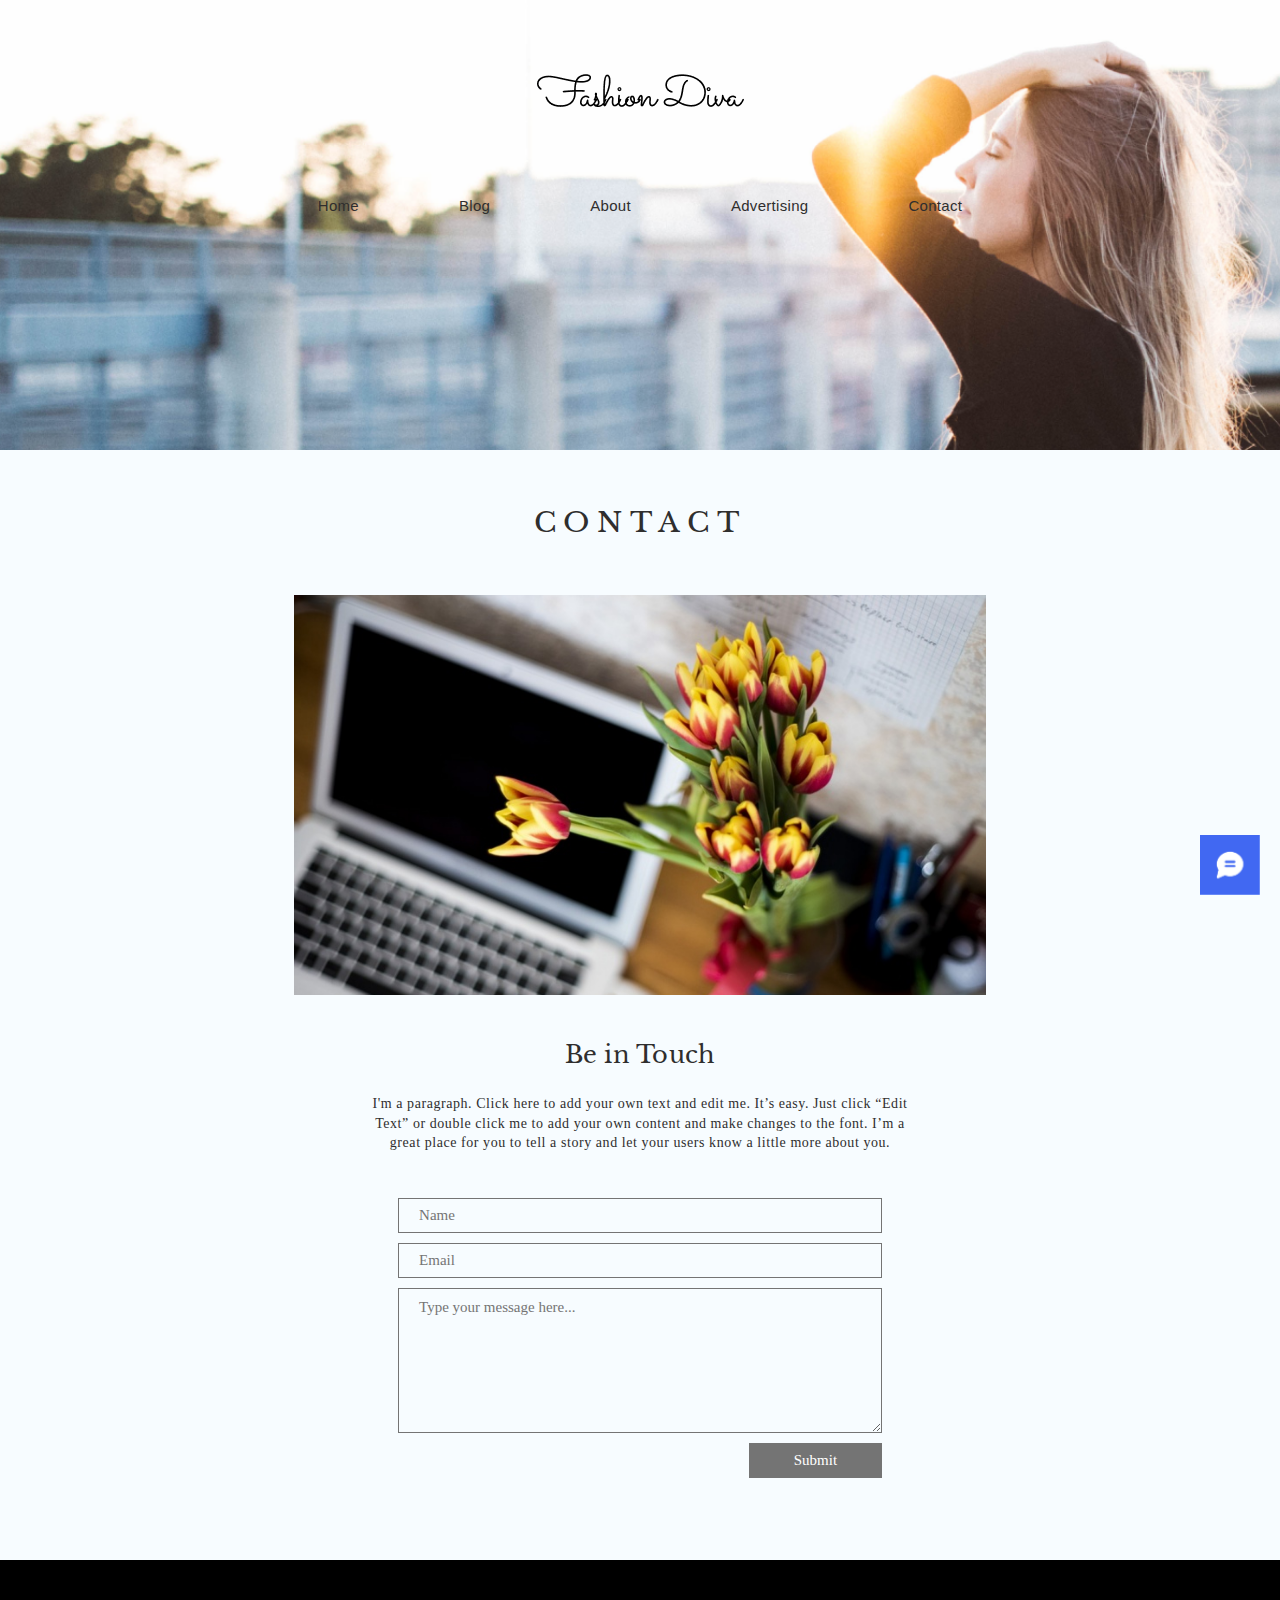
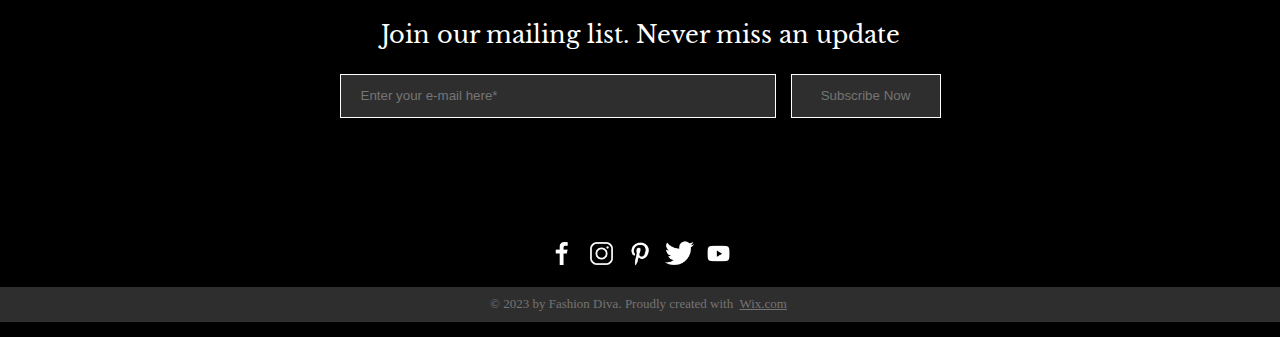
<file: contact.html>
<!DOCTYPE html>
<html lang="en">
<head>
    <meta charset="UTF-8">
    <meta http-equiv="X-UA-Compatible" content="IE=edge">
    <meta name="viewport" content="width=device-width, initial-scale=1.0">
    <link rel="stylesheet" href="css/contact.css">
    <title>About</title>
</head>
<body>
    <div class="bg">
        <header class="header header--m">
            <a href="index.html"><img src="img/logo.png" alt="logo" class="header__logo"></a>
            <nav class="header__body">
                <ul class="header__menu">
                    <li><a href="index.html" class="burger-menu">Home</a></li>
                    <li><a href="blog.html" class="burger-menu">Blog</a></li>
                    <li><a href="about.html" class="burger-menu">About</a></li>                    
                    <li><a href="advertising.html" class="burger-menu">Advertising</a></li>
                    <li><a href="contact.html" class="burger-menu">Contact</a></li>
                </ul>
                <div class="burger-button">
                    <img src="img/burger.png" alt="burger" class="burger">
                </div>
            </nav>
        </header>
    </div>
    
    <div class="content content--p">
        <div class="container">
            <h1>contact</h1>
            <img src="img/contact.jpg" alt="contact">
            <div class="content__text">
                <h2>Be in Touch</h2>
                <p>I'm a paragraph. Click here to add your own text and edit me. It&rsquo;s easy. Just click “Edit Text” or double click me to add your own content and make changes to the font. I’m a great place for you to tell a story and let your users know a little more about you.</p>
                <div class="content__forms">
                    <form action="404.html">
                        <input type="text" placeholder="Name" class="content__forms-input">
                        <input type="email" placeholder="Email" class="content__forms-input">
                        <textarea name="text" placeholder="Type your message here..."></textarea>
                        <button class="content__forms-button">Submit</button>
                    </form>
                </div>
            </div>
        </div>
    </div>

    <footer class="footer">
        <h2>Join our mailing list. Never miss an update</h2>
        <div class="footer__inputs">
            <form action="404.html">
                <input type="text" placeholder="Enter your e-mail here*">
                <button>Subscribe Now</button>
            </form>
        </div>
        <div class="footer__social-networks">
            <a href="#"><img src="img/Facebookw.png" alt=""></a>
            <a href="#"><img src="img/Instagramw.png" alt=""></a>
            <a href="#"><img src="img/Pinterestw.png" alt=""></a>
            <a href="#"><img src="img/Twitterw.png" alt=""></a>
            <a href="#"><img src="img/YouTubew.png" alt=""></a>
        </div>
        <div class="footer__text-in-grey">
            <p>&copy; 2023 by Fashion Diva. Proudly created with <a href="#">Wix.com</a> </p>
        </div>
    </footer>

    <a href="#"><img src="img/bluefixed.png" alt="" class="chat-massage-button"></a>

    <script src="js/burger.js"></script>
</body>
</html>
</file>
<file: css/index.css>
html{
    overflow-x: hidden;
}
*{
    margin: 0;
    padding: 0;
    text-decoration: none;
    box-sizing: border-box;
    color: #2f2e2e;
}
@font-face {
    font-family: 'Helvetica-light-normal'; /* Имя шрифта */
    src: url("../fonds/helvetica_light-normal.ttf"); /* Путь к файлу со шрифтом */
}
@font-face{
    font-family: 'Helvetica_w01_light';
    src: url("../fonds/helvetica_w01_light.ttf");
}
@font-face {
    font-family: 'Libre-Baskerville';
    src: url("../fonds/libre-baskerville.ttf");
}
@font-face {
    font-family: 'Belinda';
    src: url("../fonds/Belinda-W00-Regular.ttf");
}

.bg{
    background-image: url("../img/bg.png");
    background-repeat: no-repeat;
    background-size: cover; /* фон занимает всю площадь блока */
    background-position: center;
    background-attachment: fixed; /* позволяет фону оставаться на месте во время прокрутки блока */
    height: 100vh;
}
.container{
    width: 60%;
    margin: 0 auto;
}
header{
    text-align: center;
}
.header--margin{
    margin: 0 auto;
}
header img{
    margin-top: 74px;
}
.header__menu{
    padding-top: 86px;
    display: flex;
    justify-content: center;
    align-items: center;
}
li{
    font-family: 'Helvetica_Light-Normal', sans-serif;
    font-style: normal;
    font-weight: 400;
    font-size: 15px;
    line-height: 16px;
    letter-spacing: 0.02em;
    list-style-type: none;
    margin: 0 50px;
}
a{
    text-decoration: none;
    color: #2f2e2e;
}
a:hover, a:active{
    color: rgb(170, 170, 170);
}
.burger{
    display: none;
}

.content__text p:hover, .content__text h2:hover{
    color: rgb(170, 170, 170);
}
h1{
    margin: 0 auto;
    width: 36%;
    /* padding-top: 175px; */
    padding-top: 10%;
    text-align: center;
    text-transform: uppercase;
    font-family: 'Libre-Baskerville';
    font-weight: 100;
    font-size: 70px;
    color: #000;
}

.section{
    background-color: #fff;
    display: grid;
    grid-template: 276px 40px 179px 40px 276px / 48% 4% 48% ;
}
.section--m-p{
    margin: 0 auto;
    padding: 70px 0;
}
.section__hello{
    grid-row: 5;
    grid-column: 1;
}
.section__advertise-with{
    grid-row: 1;
    grid-column: 3;
}
.section__read-the-blog{
    background-image: url("../img/read-the-blog.png");
    background-size: cover;
    background-position: center;
    grid-row: 1/4;
    grid-column: 1;
}
.section__contribute-to-the-blog{
    background-image: url("../img/contribute-to-the-blog.png");
    background-size: cover;
    background-position: center;
    grid-row: 3/6;
    grid-column: 3;
}
.section__contribute-to-the-blog, .section__read-the-blog{
    background-repeat: no-repeat;
    display: flex;
    flex-direction: column;
    justify-content: center;
    align-items: center;
    padding-top: 60px;
}
.section__hello, .section__advertise-with{
    display: flex;
    flex-direction: column;
    justify-content: center;
    align-items: center;
    border: 5px solid #000;
    background-color: #fff;
}
.section__title-black{
    font-family: 'Belinda';
    font-size: 42px;
    color: #fff;
}
.section__title{
    font-family: 'Belinda';
    font-size: 42px;
    color: #2f2e2e;
}
.section__uppercase{
    text-transform: uppercase;
    font-family: 'Libre-Baskerville';
    font-size: 31px;
    color: #fff;
    padding: 25px 0 35px 0;
}
.section__name{
    font-family: 'Libre-Baskerville';
    font-size: 31px;
    letter-spacing: 0.06em;
    padding-bottom: 25px;
}
.section__btn-grey{
    background: #2f2e2e7d;
    border: 1px solid #FFFFFF;
    color: #fff;
    font-family: 'Helvetica';
    font-size: 15px;
    width: 140px;
    height: 40px;
}
.section__btn-grey:hover{
    background-color: #4168f2;
    border: none;
    transition: 0.9s;
}
.section__btn-grey:active{
    background-color: #4168f2;
    border: none;
}

.content{
    background-color: #f7fcff;
}
.content--p{
    padding: 50px 0;
}
.content__first, .content__second, .content__third, .content__fourth{
    margin-bottom: 50px;
    display: flex;
    width: 100%;
    border: 1px solid rgba(204, 204, 204, 0.75);
}
.first-card, .second-card, .third-card, .fourth-card{
    max-height: 100%;
    min-width: 50%;
    object-fit: cover;
}
.content__discription{
    background-color: #fff;
    padding: 25px 50px;
    display: flex;
    flex-direction: column;
    justify-content: space-between;
}
.admin{
    display: flex;
    cursor: pointer;
}
.admin img{
    object-fit: contain;
}
.admin span{
    font-family: 'Helvetica_w01_light';
    font-size: 12px;
}
.admin-description-date{
    padding-left: 13px;
    display: flex;
    flex-direction: column;
    justify-content: center;
}
h2{
    font-family: 'Libre-Baskerville';
    font-size: 28px;
    font-weight: 100;
    padding-top: 2%;
}
.content__text{
    display: flex;
    flex-flow: wrap column;
    padding-bottom: 20%;
}
.content__text p{
    font-family: 'Helvetica';
    font-size: 16px;
    color: #2f2e2e;
    display: flex;
    flex-wrap: wrap;
    line-height: 155%;
    padding-top: 4.1%;
}
.content__line{
    height: 1px;
    background-color: rgba(204, 204, 204, 0.75);
    margin-top: 5%;
}
.content__likes{
    padding-top: 14px;
    display: flex;
    justify-content: space-between;
}
.content__likes span{
    font-family: 'Helvetica';
    font-size: 12px;
    letter-spacing: 0.04em;
}
.likes__com-views{
    display: flex;
    flex-wrap: wrap;
}
.likes__com-views :first-child{
    padding-right: 20px;
}
.like{
    display: flex;
    align-items: center;
}
.like span{
    padding-right: 5px;
}
.like img{
    cursor: pointer;
}
.like span:hover{
    text-decoration: underline;
}


footer{
    background-color: #000;
    width: 100vw;
    height: 45%;
    display: flex;
    flex-direction: column;
    align-items: center;
    text-align: center;
}
footer h2{
    font-family: 'Libre-Baskerville';
    font-weight: 400;
    font-size: 24px;
    color: #FFFFFF;
    padding-top: 60px;
}
.footer__inputs form{
    display: flex;
    padding: 25px 0 121px 0;
}
footer input{
    width: 436px;
    height: 44px;
    background-color: #2F2E2E;
    border: 1px solid #FFF;
    color: #FFF;
    margin-right: 15px;
    padding-left: 20px;
    outline: none;
}
footer input:hover{
    border: 3px solid #FFF;
}
footer button{
    width: 150px;
    height: 44px;
    background-color: #2F2E2E;
    border: 1px solid #FFF;
    text-align: center;
    color: #747474;
}
.footer button:hover{
    background-color: #4168f2;
    border: none;
    transition: 0.9s;
    color: #FFF;
}
footer img{
    width: 29px;
    height: 29px;
}
.footer img:hover{
    width: 25px;
    height: 25px;
    margin: 0 2px;
}
footer a{
    margin: 0 3px;
}
.footer__text-in-grey{
    background-color: #2F2E2E;
    width: 100%;
    height: 35px;
    display: flex;
    justify-content: center;
    align-items: center;
    margin: 15px 0;
}
.footer__text-in-grey p, .footer__text-in-grey a{
    color: #747474;
    font-family: 'Helvetica_w01_light';
    font-size: 13px;
}
.footer__text-in-grey a{
    text-decoration: underline;
}

.fixed-social-networks{
    position: fixed;
    top: 65px;
    right: 40px;
    display: flex;
    flex-direction: column;
    align-items: center;
}
.fixed-social-networks img{
    width: 30px;
    height: 30px;
    object-fit: cover;
}
.fixed-social-networks img:hover{
    width: 25px;
    height: 25px;
    margin: 2.5px 0;
}

.fixed-button{
    position: fixed;
    width: 172px;
    height: 40px;
    left: 20px;
    bottom: 5px;
    background-color:  #4168F2;
    border: none;
    border-radius: 10px 10px 0px 0px;
    display: flex;
    justify-content: center;
    align-items: center;
}
.fixed-button:active{
    /* ? transition: 1.5s; */
    background: linear-gradient(180deg, #4168F2 51.04%, #46F046 100%);
}
.fixed-button span{
    font-family: 'Helvetica_w01_light' sans-serif;
    font-size: 15px;
    color: #FFF;
    text-align: center;
}

.chat-massage-button{
    position: fixed;
    height: 60px;
    width: 60px;
    right: 20px;
    bottom: 5px;
}

@media (max-width: 1057px) {
    .content__first, .content__second, .content__third, .content__fourth{
        flex-direction: column;
        border: none;
        margin-bottom: 30px;
    }
    .content__fourth{
        margin-bottom: 0;
    }
    .first-card, .second-card, .third-card, .fourth-card{
        width: 100%;
    }
    .content__discription{
        padding: 28px 49px;
        margin-bottom: 0;
        max-width: 100%;
    }
    .admin{
        justify-content: space-between;
    }
    .admin-description-date{
        font-family: 'Helvetica';
        font-size: 12px;
        margin-right: auto;
    }
    .content__text{
        padding: 23px 0 57px 0;
    }
    .content__text h2:hover, .content__text p:hover{
        color: rgb(170, 170, 170);
    }
    .content__text p{
        padding-top: 14px;
    }
    .fixed-social-networks{
        display: none;
    }
}
@media (max-width: 925px) {
    h1{
        font-size: 75px;
        padding-top: 15%;
        width: 50%;
    }
}
@media (max-width: 880px) {
    .section{
        grid-template: repeat(4, 250px) / 1fr ;
        padding: 50px 0;
        gap: 30px;
    }
    .section__advertise-with{
        grid-row: 1;
        grid-column: 1;
    }
    .section__hello{
        grid-row: 3;
        grid-column: 1;
    }
    .section__read-the-blog{
        grid-row: 2;
        grid-column: 1;
        padding-bottom: 10px;
    }
    .section__contribute-to-the-blog{
        grid-row: 4;
        grid-column: 1;
        padding-bottom: 10px;
    }
    .section__contribute-to-the-blog, .section__read-the-blog{
        padding-top: 0;
    }
    .section__title-black, .section__title{
        font-size: 35px;
    }
    .section__uppercase{
        font-size: 26px;
        padding: 15px 0 25px 0;
    }
    .section__name{
        font-size: 26px;
        padding-bottom: 15px;
    }
}
@media (max-width: 768px) {
    body._lock{
        overflow: hidden;
    }
    .header__body{
        position: relative;
    }
    .burger-button .burger,
    .burger-button::before,
    .burger-button::after{
        right: 0;
        position: absolute;
        transition: all 0.3s ease 0s;
    }
    .burger-button::before,
    .burger-button::after{
        content: "";
    }
    .burger-button::before{
        top: 0;
    }
    .burger-button::after{
        bottom: 0;
    }
    .header__menu{
        position: fixed;
        top: 0;
        right: 0;
        width: 50%;
        height: 100%;
        background-color: #f0f0f0dc;
        padding: 100px 30px 30px 30px;
        transition: right 0.3s ease 0s;
        transform: translate(-200%, 0px);
        overflow: hidden;
        justify-content: center;
        flex-direction: column;
        gap: 15%;
    }
    .header__menu._active{
        transform: translate(0px, 0px);
    }
    .burger-menu{
        font-size: 26px;
    }
    .menu__active{
        background-color: transparent;
    }
    header{
        display: flex;
        justify-content: space-between;
        padding: 0 20px;
    }
    .burger{
        position: relative;
        z-index: 5;
        display: block;
        width: 25px;
        height: 25px;
        cursor: pointer;
    }
    h1{
        width: 60%;
        padding-top: 25%;
    }
    .footer__inputs{
        width: 100%;
        display: flex;
        justify-content: center;
    }
    .footer__inputs form{
        display: flex;
        flex-direction: column;
        align-items: center; 
        padding: 25px 0 62px 0;
        width: 90%;
    }
    footer input{
        margin-right: 0;
        margin-bottom: 15px;
        width: 100%;
    }
}
@media (max-width: 700px) {
    .fixed-button{
        display: none;
    }
    .chat-massage-button{
        display: none;
    }
}
@media (max-width: 600px) {
    .container{
        width: 95%;
    }
    h1{
        width: 86%;
        font-size: 70px;
    }
    .section{
        width: 100%;
    }
}
@media (max-width: 420px) {
    h1{
        font-size: 60px;
        padding-top: 40%;
    }
    .header__menu{
        width: 100%;
        transform: translate(-100%, 0px);
    }
}
@media (max-width: 320px) {
    h1{
        font-size: 50px;
    }
}
@media (max-height: 500px) {
    h1{
        font-size: 40px;
    }
}
@media (min-height: 1360px) {
    h1{
        font-size: 90px;
        padding-top: 17%;
    }
}
</file>
<file: css/about.css>
html{
    overflow-x: hidden;
}
*{
    margin: 0;
    padding: 0;
    text-decoration: none;
    box-sizing: border-box;
    color: #2f2e2e;
}
@font-face {
    font-family: 'Helvetica-light-normal'; /* Имя шрифта */
    src: url("../fonds/helvetica_light-normal.ttf"); /* Путь к файлу со шрифтом */
}
@font-face{
    font-family: 'Helvetica_w01_light';
    src: url("../fonds/helvetica_w01_light.ttf");
}
@font-face {
    font-family: 'Libre-Baskerville';
    src: url("../fonds/libre-baskerville.ttf");
}
@font-face {
    font-family: 'Belinda';
    src: url("../fonds/Belinda-W00-Regular.ttf");
}

.bg{
    background-image: url("../img/bg.png");
    background-repeat: no-repeat;
    background-size: cover; /* фон занимает всю площадь блока */
    background-position: center;
    background-attachment: fixed; /* позволяет фону оставаться на месте во время прокрутки блока */
    height: 50vh;
}
.container{
    width: 60%;
    display: flex;
    flex-direction: column;
    justify-content: center;
    align-items: center;
}
header{
    text-align: center;
}
.header--m{
    margin: 0 auto;
}
header img{
    margin-top: 74px;
}
.header__menu{
    padding-top: 86px;
    display: flex;
    justify-content: center;
    align-items: center;
}
li{
    font-family: 'Helvetica_Light-Normal', sans-serif;
    font-style: normal;
    font-weight: 400;
    font-size: 15px;
    line-height: 16px;
    letter-spacing: 0.02em;
    list-style-type: none;
    margin: 0 50px;
}
a{
    text-decoration: none;
    color: #2f2e2e;
}
a:hover{
    color: rgb(170, 170, 170);
}
.burger{
    display: none;
}

.content{
    background-color: #F7FCFF;
    display: flex;
    flex-direction: column;
    align-items: center;
}
.content--p{
    padding: 55px 0;
}
.content h1{
    font-family: 'Libre-Baskerville';
    font-weight: 400;
    font-size: 28px;
    text-align: center;
    letter-spacing: 0.28em;
    text-transform: uppercase;
    margin-bottom: 55px;
}
.content img{
    width: 90%;
    height: 400px;
    object-fit: cover;
}   
.content__text{
    text-align: center;
    padding: 45px 0 27px;
    width: 75%;
}
.content__text h2{
    font-family: 'Libre-Baskerville';
    font-weight: 200;
    font-size: 24px;
    letter-spacing: 0.01em;
}
.content__text p{
    font-family: 'Helvetica-light-normal';
    font-weight: 400;
    font-size: 14px;
    text-align: center;
    letter-spacing: 0.04em;
    line-height: 140%;
}
.content__text p:first-of-type{
    margin: 25px 0 15px 0;
}
.content__text-social-networks{
    margin-top: 30px;
    display: flex;
    justify-content: center;
    column-gap: 4px;
}
.content__text-social-networks img{
    width: 25px;
    height: 25px;
}
.content__text-social-networks img:hover{
    box-shadow: 0px 3px 50px rgba(0, 0, 0, 0.5);
}

footer{
    background-color: #000;
    width: 100vw;
    height: 45%;
    display: flex;
    flex-direction: column;
    align-items: center;
    text-align: center;
}
footer h2{
    font-family: 'Libre-Baskerville';
    font-weight: 400;
    font-size: 24px;
    color: #FFFFFF;
    padding-top: 60px;
}
.footer__inputs form{
    display: flex;
    padding: 25px 0 121px 0;
}
footer input{
    width: 436px;
    height: 44px;
    background-color: #2F2E2E;
    border: 1px solid #FFF;
    color: #FFF;
    margin-right: 15px;
    padding-left: 20px;
    outline: none;
}
footer input:hover{
    border: 3px solid #FFF;
}
footer button{
    width: 150px;
    height: 44px;
    background-color: #2F2E2E;
    border: 1px solid #FFF;
    text-align: center;
    color: #747474;
}
.footer button:hover{
    background-color: #4168f2;
    border: none;
    transition: 0.9s;
    color: #FFF;
}
footer img{
    width: 29px;
    height: 29px;
}
.footer img:hover{
    width: 25px;
    height: 25px;
    margin: 0 2px;
}
footer a{
    margin: 0 3px;
}
.footer__text-in-grey{
    background-color: #2F2E2E;
    width: 100%;
    height: 35px;
    display: flex;
    justify-content: center;
    align-items: center;
    margin: 15px 0;
}
.footer__text-in-grey p, .footer__text-in-grey a{
    color: #747474;
    font-family: 'Helvetica_w01_light';
    font-size: 13px;
}
.footer__text-in-grey a{
    text-decoration: underline;
}

.chat-massage-button{
    position: fixed;
    height: 60px;
    width: 60px;
    right: 20px;
    bottom: 5px;
}


@media (max-width: 768px) {
    body._lock{
        overflow: hidden;
    }
    .header__body{
        position: relative;
    }
    .burger-button .burger,
    .burger-button::before,
    .burger-button::after{
        right: 0;
        position: absolute;
        transition: all 0.3s ease 0s;
    }
    .burger-button::before,
    .burger-button::after{
        content: "";
    }
    .burger-button::before{
        top: 0;
    }
    .burger-button::after{
        bottom: 0;
    }
    .header__menu{
        position: fixed;
        top: 0;
        right: 0;
        width: 50%;
        height: 100%;
        background-color: #f0f0f0dc;
        padding: 100px 30px 30px 30px;
        transition: right 0.3s ease 0s;
        transform: translate(-200%, 0px);
        overflow: hidden;
        justify-content: center;
        flex-direction: column;
        gap: 15%;
    }
    .header__menu._active{
        transform: translate(0px, 0px);
    }
    .burger-menu{
        font-size: 26px;
    }
    .menu__active{
        background-color: transparent;
    }
    .bg{
        height: 25vh;
    }
    header{
        display: flex;
        justify-content: space-between;
        padding: 0 20px;
    }
    .burger{
        display: block;
        width: 25px;
        height: 25px;
        cursor: pointer;
    }
    .footer__inputs{
        width: 100%;
        display: flex;
        justify-content: center;
    }
    .footer__inputs form{
        display: flex;
        flex-direction: column;
        align-items: center; 
        padding: 25px 0 62px 0;
        width: 90%;
    }
    footer input{
        margin-right: 0;
        margin-bottom: 15px;
        width: 100%;
    }
}
@media (max-width: 700px) {
    .chat-massage-button{
        display: none;
    }
}
@media (max-width: 600px) {
    .container{
        width: 95%;
    }
}
@media (min-height: 1100px) {
    .bg{
        height: 25vh;
    }
}
@media (max-width: 420px) {
    .header__menu{
        width: 100%;
        transform: translate(-100%, 0px);
    }
}
</file>
<file: css/advertising.css>
html{
    overflow-x: hidden;
}
*{
    margin: 0;
    padding: 0;
    text-decoration: none;
    box-sizing: border-box;
    color: #2f2e2e;
}
@font-face {
    font-family: 'Helvetica-light-normal'; /* Имя шрифта */
    src: url("../fonds/helvetica_light-normal.ttf"); /* Путь к файлу со шрифтом */
}
@font-face{
    font-family: 'Helvetica_w01_light';
    src: url("../fonds/helvetica_w01_light.ttf");
}
@font-face {
    font-family: 'Libre-Baskerville';
    src: url("../fonds/libre-baskerville.ttf");
}
@font-face {
    font-family: 'Belinda';
    src: url("../fonds/Belinda-W00-Regular.ttf");
}

.bg{
    background-image: url("../img/bg.png");
    background-repeat: no-repeat;
    background-size: cover; /* фон занимает всю площадь блока */
    background-position: center;
    background-attachment: fixed; /* позволяет фону оставаться на месте во время прокрутки блока */
    height: 50vh;
}
.container{
    width: 60%;
    display: flex;
    flex-direction: column;
    justify-content: center;
    align-items: center;
}
header{
    text-align: center;
}
.header--m{
    margin: 0 auto;
}
header img{
    margin-top: 74px;
}
.header__menu{
    padding-top: 86px;
    display: flex;
    justify-content: center;
    align-items: center;
}
li{
    font-family: 'Helvetica_Light-Normal', sans-serif;
    font-style: normal;
    font-weight: 400;
    font-size: 15px;
    line-height: 16px;
    letter-spacing: 0.02em;
    list-style-type: none;
    margin: 0 50px;
}
a{
    text-decoration: none;
    color: #2f2e2e;
}
a:hover{
    color: rgb(170, 170, 170);
}
.burger{
    display: none;
}

.content{
    background-color: #F7FCFF;
    display: flex;
    flex-direction: column;
    align-items: center;
}
.content--p{
    padding: 55px 0;
}
.content h1{
    font-family: 'Libre-Baskerville';
    font-weight: 400;
    font-size: 28px;
    text-align: center;
    letter-spacing: 0.28em;
    text-transform: uppercase;
    margin-bottom: 55px;
}
.content__text{
    text-align: center;
    width: 70%;
    display: flex;
    flex-direction: column;
    align-items: center;
}
.content__text h2{
    font-family: 'Libre-Baskerville';
    font-weight: 200;
    font-size: 24px;
    letter-spacing: 0.01em;
}
.content__text p{
    font-family: 'Helvetica_w01_light', sans-serif;
    font-weight: 400;
    font-size: 14px;
    text-align: center;
    letter-spacing: 0.04em;
    line-height: 140%;
    margin: 25px 0 15px 0;
}
.content__forms{
    width: 90%;
    margin-top: 30px;
    display: flex;
    flex-direction: column;
    justify-content: center;
    row-gap: 10px;
}
.content__forms form{
    display: flex;
    flex-direction: column;
    align-items: flex-start;
    justify-content: center;
    row-gap: 10px;
}
.content__forms-input{
    width: 100%;
    height: 31px;
    border: 1px solid #747474;
    padding-left: 20px;
    font-family: 'Helvetica_w01_light';
    font-size: 15px;
}
.content__forms-input:hover{
    border: 3px solid #747474;
}
textarea{
    width: 100%;
    height: 126px;
    border: 1px solid #747474;
    padding: 10px 0 0 20px;
    font-family: 'Helvetica_w01_light';
    font-size: 15px;
}
textarea:hover{
    border: 3px solid #747474;
}
.content__forms-button{
    width: 126px;
    height: 31px;
    background-color: #747474;
    border: 2px solid #747474;
    text-align: center;
    color: #FFF;
    font-family: 'Helvetica_w01_light';
    font-size: 15px;
    align-self: flex-end;
}
.content__forms-button:hover{
    background-color: #4168f2;
    border: none;
    transition: 0.5s;
}

footer{
    background-color: #000;
    width: 100vw;
    height: 45%;
    display: flex;
    flex-direction: column;
    align-items: center;
    text-align: center;
}
footer h2{
    font-family: 'Libre-Baskerville';
    font-weight: 400;
    font-size: 24px;
    color: #FFFFFF;
    padding-top: 60px;
}
.footer__inputs form{
    display: flex;
    padding: 25px 0 121px 0;
}
footer input{
    width: 436px;
    height: 44px;
    background-color: #2F2E2E;
    border: 1px solid #FFF;
    color: #FFF;
    margin-right: 15px;
    padding-left: 20px;
    outline: none;
}
footer input:hover{
    border: 3px solid #FFF;
}
footer button{
    width: 150px;
    height: 44px;
    background-color: #2F2E2E;
    border: 1px solid #FFF;
    text-align: center;
    color: #747474;
}
.footer button:hover{
    background-color: #4168f2;
    border: none;
    transition: 0.9s;
    color: #FFF;
}
footer img{
    width: 29px;
    height: 29px;
}
.footer img:hover{
    width: 25px;
    height: 25px;
    margin: 0 2px;
}
footer a{
    margin: 0 3px;
}
.footer__text-in-grey{
    background-color: #2F2E2E;
    width: 100%;
    height: 35px;
    display: flex;
    justify-content: center;
    align-items: center;
    margin: 15px 0;
}
.footer__text-in-grey p, .footer__text-in-grey a{
    color: #747474;
    font-family: 'Helvetica_w01_light';
    font-size: 13px;
}
.footer__text-in-grey a{
    text-decoration: underline;
}

.chat-massage-button{
    position: fixed;
    height: 60px;
    width: 60px;
    right: 20px;
    bottom: 5px;
}


@media (max-width: 768px) {
    body._lock{
        overflow: hidden;
    }
    .header__body{
        position: relative;
    }
    .burger-button .burger,
    .burger-button::before,
    .burger-button::after{
        right: 0;
        position: absolute;
        transition: all 0.3s ease 0s;
    }
    .burger-button::before,
    .burger-button::after{
        content: "";
    }
    .burger-button::before{
        top: 0;
    }
    .burger-button::after{
        bottom: 0;
    }
    .header__menu{
        position: fixed;
        top: 0;
        right: 0;
        width: 50%;
        height: 100%;
        background-color: #f0f0f0dc;
        padding: 100px 30px 30px 30px;
        transition: right 0.3s ease 0s;
        transform: translate(-200%, 0px);
        overflow: hidden;
        justify-content: center;
        flex-direction: column;
        gap: 15%;
    }
    .header__menu._active{
        transform: translate(0px, 0px);
    }
    .burger-menu{
        font-size: 26px;
    }
    .menu__active{
        background-color: transparent;
    }
    .bg{
        height: 25vh;
    }
    header{
        display: flex;
        justify-content: space-between;
        padding: 0 20px;
    }
    .burger{
        display: block;
        width: 25px;
        height: 25px;
        cursor: pointer;
    }
    .footer__inputs{
        width: 100%;
        display: flex;
        justify-content: center;
    }
    .footer__inputs form{
        display: flex;
        flex-direction: column;
        align-items: center; 
        padding: 25px 0 62px 0;
        width: 90%;
    }
    footer input{
        margin-right: 0;
        margin-bottom: 15px;
        width: 100%;
    }
}
@media (max-width: 700px) {
    .chat-massage-button{
        display: none;
    }
}
@media (max-width: 600px) {
    .container{
        width: 95%;
    }
    .content h1{
        font-size: 26px;
    }
    .content__forms{
        width: 100%;
    }
}
@media (min-height: 1100px) {
    .bg{
        height: 25vh;
    }
}
@media (max-width: 420px) {
    .header__menu{
        width: 100%;
        transform: translate(-100%, 0px);
    }
}
</file>
<file: css/blog.css>
html{
    overflow-x: hidden;
}
*{
    margin: 0;
    padding: 0;
    text-decoration: none;
    box-sizing: border-box;
    color: #2f2e2e;
}
@font-face {
    font-family: 'Helvetica-light-normal'; /* Имя шрифта */
    src: url("../fonds/helvetica_light-normal.ttf"); /* Путь к файлу со шрифтом */
}
@font-face{
    font-family: 'Helvetica_w01_light';
    src: url("../fonds/helvetica_w01_light.ttf");
}
@font-face {
    font-family: 'Libre-Baskerville';
    src: url("../fonds/libre-baskerville.ttf");
}
@font-face {
    font-family: 'Belinda';
    src: url("../fonds/Belinda-W00-Regular.ttf");
}

header{
    text-align: center;
}
header img{
    margin-top: 74px;
}
.header__menu{
    padding: 86px 0 16px 0;
    display: flex;
    justify-content: center;
    align-items: center;
}
li{
    font-family: 'Helvetica_Light-Normal', sans-serif;
    font-style: normal;
    font-weight: 400;
    font-size: 15px;
    line-height: 16px;
    letter-spacing: 0.02em;
    list-style-type: none;
    margin: 0 50px;
}
a{
    text-decoration: none;
    color: #2f2e2e;
}
a:hover{
    color: rgb(170, 170, 170);
}
.burger{
    display: none;
}

.container{
    width: 60%;
    margin: 0 auto;
}
.section__search{
    max-width: 100%;
    display: flex;
    justify-content: space-between;
}
.section__search-text{
    display: flex;
}
.section__search-text span:hover{
    color: rgb(170, 170, 170);
}
.section__search-all-posts, .section__search-life{
    height: 80px;
    width: 55px;
    font-family: 'Helvetica';
    font-size: 14px;
    display: flex;
    align-items: center;
    justify-content: center;
}
.section__landing{
    max-width: 100%;
}
.section__landing--m{
    margin: 0 auto;
}
.first-card, .second-card, .third-card, .fourth-card, .fifth-card, .sixth-card, .seventh-card{ 
    width: 100%;
    height: 400px;
    object-fit: cover;
}
.section__landing-first-description, .section__landing-second-description, .section__landing-third-description, .section__landing-fourth-description, .section__landing-fifth-description, .section__landing-sixth-description, .section__landing-seventh-description{
    padding: 28px 49px;
    margin-bottom: 20px;
    max-width: 100%;
}
.section__admin-description{
    display: flex;
    justify-content: space-between;
    cursor: pointer;
}
.section__admin-description img{
    object-fit: contain;
}
.admin-description-date{
    font-family: 'Helvetica';
    font-size: 12px;
    padding-left: 13px;
    display: flex;
    flex-direction: column;
    justify-content: center;
    margin-right: auto;
}
h2{
    font-family: 'Libre-Baskerville';
    font-size: 28px;
    font-weight: 100;
}
.section__description{
    padding: 23px 0 57px 0;
}
.section__description h2:hover, .section__description p:hover{
    color: rgb(170, 170, 170);
}
.section__description p{
    font-family: 'Helvetica';
    font-size: 16px;
    display: flex;
    flex-wrap: wrap;
    line-height: 155%;
    padding-top: 14px;
}
.section__line{
    height: 1px;
    background-color: rgba(204, 204, 204, 0.75);
}
.section__likes{
    padding-top: 14px;
    display: flex;
    justify-content: space-between;
    flex-wrap: wrap;
}
.section__likes span{
    font-family: 'Helvetica';
    font-size: 12px;
    letter-spacing: 0.04em;
}
.likes__com-views :first-child{
    padding-right: 20px;
}
.like{
    display: flex;
    align-items: center;
}
.like span{
    padding-right: 5px;
}
.like img{
    cursor: pointer;
}
.like span:hover{
    text-decoration: underline;
}

footer{
    background-color: #000;
    width: 100vw;
    height: 45%;
    display: flex;
    flex-direction: column;
    align-items: center;
    text-align: center;
}
footer h2{
    font-family: 'Libre-Baskerville';
    font-weight: 400;
    font-size: 24px;
    color: #FFFFFF;
    padding-top: 60px;
}
.footer__inputs form{
    display: flex;
    padding: 25px 0 121px 0;
}
footer input{
    width: 436px;
    height: 44px;
    background-color: #2F2E2E;
    border: 1px solid #FFF;
    color: #FFF;
    margin-right: 15px;
    padding-left: 20px;
    outline: none;
}
footer input:hover{
    border: 3px solid #FFF;
}
footer button{
    width: 150px;
    height: 44px;
    background-color: #2F2E2E;
    border: 1px solid #FFF;
    text-align: center;
    color: #747474;
}
.footer button:hover{
    background-color: #4168f2;
    border: none;
    transition: 0.9s;
    color: #FFF;
}
footer img{
    width: 29px;
    height: 29px;
}
.footer img:hover{
    width: 25px;
    height: 25px;
    margin: 0 2px;
}
footer a{
    margin: 0 3px;
}
.footer__text-in-grey{
    background-color: #2F2E2E;
    width: 100%;
    height: 35px;
    display: flex;
    justify-content: center;
    align-items: center;
    margin: 15px 0;
}
.footer__text-in-grey p, .footer__text-in-grey a{
    color: #747474;
    font-family: 'Helvetica_w01_light';
    font-size: 13px;
}
.footer__text-in-grey a{
    text-decoration: underline;
}

.chat-massage-button{
    position: fixed;
    height: 60px;
    width: 60px;
    right: 20px;
    bottom: 5px;
}


@media (max-width: 768px) {
    body._lock{
        overflow: hidden;
    }
    .header__body{
        position: relative;
    }
    .burger-button .burger,
    .burger-button::before,
    .burger-button::after{
        right: 0;
        position: absolute;
        transition: all 0.3s ease 0s;
    }
    .burger-button::before,
    .burger-button::after{
        content: "";
    }
    .burger-button::before{
        top: 0;
    }
    .burger-button::after{
        bottom: 0;
    }
    .header__menu{
        position: fixed;
        top: 0;
        right: 0;
        width: 50%;
        height: 100%;
        background-color: #f0f0f0dc;
        padding: 100px 30px 30px 30px;
        transition: right 0.3s ease 0s;
        transform: translate(-200%, 0px);
        overflow: hidden;
        justify-content: center;
        flex-direction: column;
        gap: 15%;
    }
    .header__menu._active{
        transform: translate(0px, 0px);
    }
    .burger-menu{
        font-size: 26px;
    }
    .menu__active{
        background-color: transparent;
    }
    header{
        display: flex;
        justify-content: space-between;
        padding: 0 20px;
    }
    .burger{
        display: block;
        width: 25px;
        height: 25px;
        cursor: pointer;
    }
    .section{
        padding: 50px 0;
    }
    .first-card, .second-card, .third-card, .fourth-card, .fifth-card, .sixth-card, .seventh-card{ 
        width: 100%;
        height: 200px;
        object-fit: cover;
    }
    .footer__inputs{
        width: 100%;
        display: flex;
        justify-content: center;
    }
    .footer__inputs form{
        display: flex;
        flex-direction: column;
        align-items: center; 
        padding: 25px 0 62px 0;
        width: 90%;
    }
    footer input{
        margin-right: 0;
        margin-bottom: 15px;
        width: 100%;
    }
}
@media (max-width: 700px) {
    .chat-massage-button{
        display: none;
    }
}
@media (max-width: 600px) {
    .container{
        width: 95%;
    }
}
@media (max-width: 420px) {
    .header__menu{
        width: 100%;
        transform: translate(-100%, 0px);
    }
}
</file>
<file: css/contact.css>
html{
    overflow-x: hidden;
}
*{
    margin: 0;
    padding: 0;
    text-decoration: none;
    box-sizing: border-box;
    color: #2f2e2e;
}
@font-face {
    font-family: 'Helvetica-light-normal'; /* Имя шрифта */
    src: url("../fonds/helvetica_light-normal.ttf"); /* Путь к файлу со шрифтом */
}
@font-face{
    font-family: 'Helvetica_w01_light';
    src: url("../fonds/helvetica_w01_light.ttf");
}
@font-face {
    font-family: 'Libre-Baskerville';
    src: url("../fonds/libre-baskerville.ttf");
}
@font-face {
    font-family: 'Belinda';
    src: url("../fonds/Belinda-W00-Regular.ttf");
}

.bg{
    background-image: url("../img/bg.png");
    background-repeat: no-repeat;
    background-size: cover; /* фон занимает всю площадь блока */
    background-position: center;
    background-attachment: fixed; /* позволяет фону оставаться на месте во время прокрутки блока */
    height: 50vh;
}
.container{
    width: 60%;
    display: flex;
    flex-direction: column;
    justify-content: center;
    align-items: center;
}
header{
    text-align: center;
}
.header--m{
    margin: 0 auto;
}
header img{
    margin-top: 74px;
}
.header__menu{
    padding-top: 86px;
    display: flex;
    justify-content: center;
    align-items: center;
}
li{
    font-family: 'Helvetica_Light-Normal', sans-serif;
    font-style: normal;
    font-weight: 400;
    font-size: 15px;
    line-height: 16px;
    letter-spacing: 0.02em;
    list-style-type: none;
    margin: 0 50px;
}
a{
    text-decoration: none;
    color: #2f2e2e;
}
a:hover{
    color: rgb(170, 170, 170);
}
.burger{
    display: none;
}

.content{
    background-color: #F7FCFF;
    display: flex;
    flex-direction: column;
    align-items: center;
}
.content--p{
    padding: 55px 0;
}
.content h1{
    font-family: 'Libre-Baskerville';
    font-weight: 400;
    font-size: 28px;
    text-align: center;
    letter-spacing: 0.28em;
    text-transform: uppercase;
    margin-bottom: 55px;
}
.content img{
    width: 90%;
    height: 400px;
    object-fit: cover;
}
.content__text{
    text-align: center;
    width: 70%;
    padding: 45px 0 27px;
    display: flex;
    flex-direction: column;
    align-items: center;
}
.content__text h2{
    font-family: 'Libre-Baskerville';
    font-weight: 200;
    font-size: 24px;
    letter-spacing: 0.01em;
}
.content__text p{
    font-family: 'Helvetica_w01_light';
    font-weight: 400;
    font-size: 14px;
    text-align: center;
    letter-spacing: 0.04em;
    line-height: 140%;
    margin: 25px 0 15px 0;
}
.content__forms{
    width: 90%;
    margin-top: 30px;
    display: flex;
    flex-direction: column;
    justify-content: center;
    row-gap: 10px;
}
.content__forms form{
    display: flex;
    flex-direction: column;
    align-items: flex-start;
    justify-content: center;
    row-gap: 10px;
}
.content__forms-input{
    width: 100%;
    height: 35px;
    border: 1px solid #747474;
    padding-left: 20px;
    font-family: 'Helvetica-light-normal';
    font-size: 15px;
    background-color: #F7FCFF;
}
.content__forms-input:hover{
    border: 3px solid #747474;
}
textarea{
    width: 100%;
    height: 145px;
    border: 1px solid #747474;
    padding: 10px 0 0 20px;
    font-family: 'Helvetica-light-normal';
    font-size: 15px;
    background-color: #F7FCFF;
}
textarea:hover{
    border: 3px solid #747474;
}
.content__forms-button{
    width: 133px;
    height: 35px;
    background-color: #747474;
    border: 2px solid #747474;
    text-align: center;
    color: #FFF;
    font-family: 'Helvetica-light-normal';
    font-size: 15px;
    align-self: flex-end;
}
.content__forms-button:hover{
    background-color: #4168f2;
    border: none;
    transition: 0.5s;
}

footer{
    background-color: #000;
    width: 100vw;
    height: 45%;
    display: flex;
    flex-direction: column;
    align-items: center;
    text-align: center;
}
footer h2{
    font-family: 'Libre-Baskerville';
    font-weight: 400;
    font-size: 24px;
    color: #FFFFFF;
    padding-top: 60px;
}
.footer__inputs form{
    display: flex;
    padding: 25px 0 121px 0;
}
footer input{
    width: 436px;
    height: 44px;
    background-color: #2F2E2E;
    border: 1px solid #FFF;
    color: #FFF;
    margin-right: 15px;
    padding-left: 20px;
    outline: none;
}
footer input:hover{
    border: 3px solid #FFF;
}
footer button{
    width: 150px;
    height: 44px;
    background-color: #2F2E2E;
    border: 1px solid #FFF;
    text-align: center;
    color: #747474;
}
.footer button:hover{
    background-color: #4168f2;
    border: none;
    transition: 0.9s;
    color: #FFF;
}
footer img{
    width: 29px;
    height: 29px;
}
.footer img:hover{
    width: 25px;
    height: 25px;
    margin: 0 2px;
}
footer a{
    margin: 0 3px;
}
.footer__text-in-grey{
    background-color: #2F2E2E;
    width: 100%;
    height: 35px;
    display: flex;
    justify-content: center;
    align-items: center;
    margin: 15px 0;
}
.footer__text-in-grey p, .footer__text-in-grey a{
    color: #747474;
    font-family: 'Helvetica_w01_light';
    font-size: 13px;
}
.footer__text-in-grey a{
    text-decoration: underline;
}

.chat-massage-button{
    position: fixed;
    height: 60px;
    width: 60px;
    right: 20px;
    bottom: 5px;
}


@media (max-width: 768px) {
    body._lock{
        overflow: hidden;
    }
    .header__body{
        position: relative;
    }
    .burger-button .burger,
    .burger-button::before,
    .burger-button::after{
        right: 0;
        position: absolute;
        transition: all 0.3s ease 0s;
    }
    .burger-button::before,
    .burger-button::after{
        content: "";
    }
    .burger-button::before{
        top: 0;
    }
    .burger-button::after{
        bottom: 0;
    }
    .header__menu{
        position: fixed;
        top: 0;
        right: 0;
        width: 50%;
        height: 100%;
        background-color: #f0f0f0dc;
        padding: 100px 30px 30px 30px;
        transition: right 0.3s ease 0s;
        transform: translate(-200%, 0px);
        overflow: hidden;
        justify-content: center;
        flex-direction: column;
        gap: 15%;
    }
    .header__menu._active{
        transform: translate(0px, 0px);
    }
    .burger-menu{
        font-size: 26px;
    }
    .menu__active{
        background-color: transparent;
    }
    .bg{
        height: 25vh;
    }
    header{
        display: flex;
        justify-content: space-between;
        padding: 0 20px;
    }
    .burger{
        display: block;
        width: 25px;
        height: 25px;
        cursor: pointer;
    }
    .footer__inputs{
        width: 100%;
        display: flex;
        justify-content: center;
    }
    .footer__inputs form{
        display: flex;
        flex-direction: column;
        align-items: center; 
        padding: 25px 0 62px 0;
        width: 90%;
    }
    footer input{
        margin-right: 0;
        margin-bottom: 15px;
        width: 100%;
    }
}
@media (max-width: 700px) {
    .chat-massage-button{
        display: none;
    }
}
@media (max-width: 600px) {
    .container{
        width: 95%;
    }
    .content h1{
        font-size: 26px;
    }
    .content__forms{
        width: 100%;
    }
}
@media (min-height: 1100px) {
    .bg{
        height: 25vh;
    }
}
@media (max-width: 420px) {
    .header__menu{
        width: 100%;
        transform: translate(-100%, 0px);
    }
}
</file>
